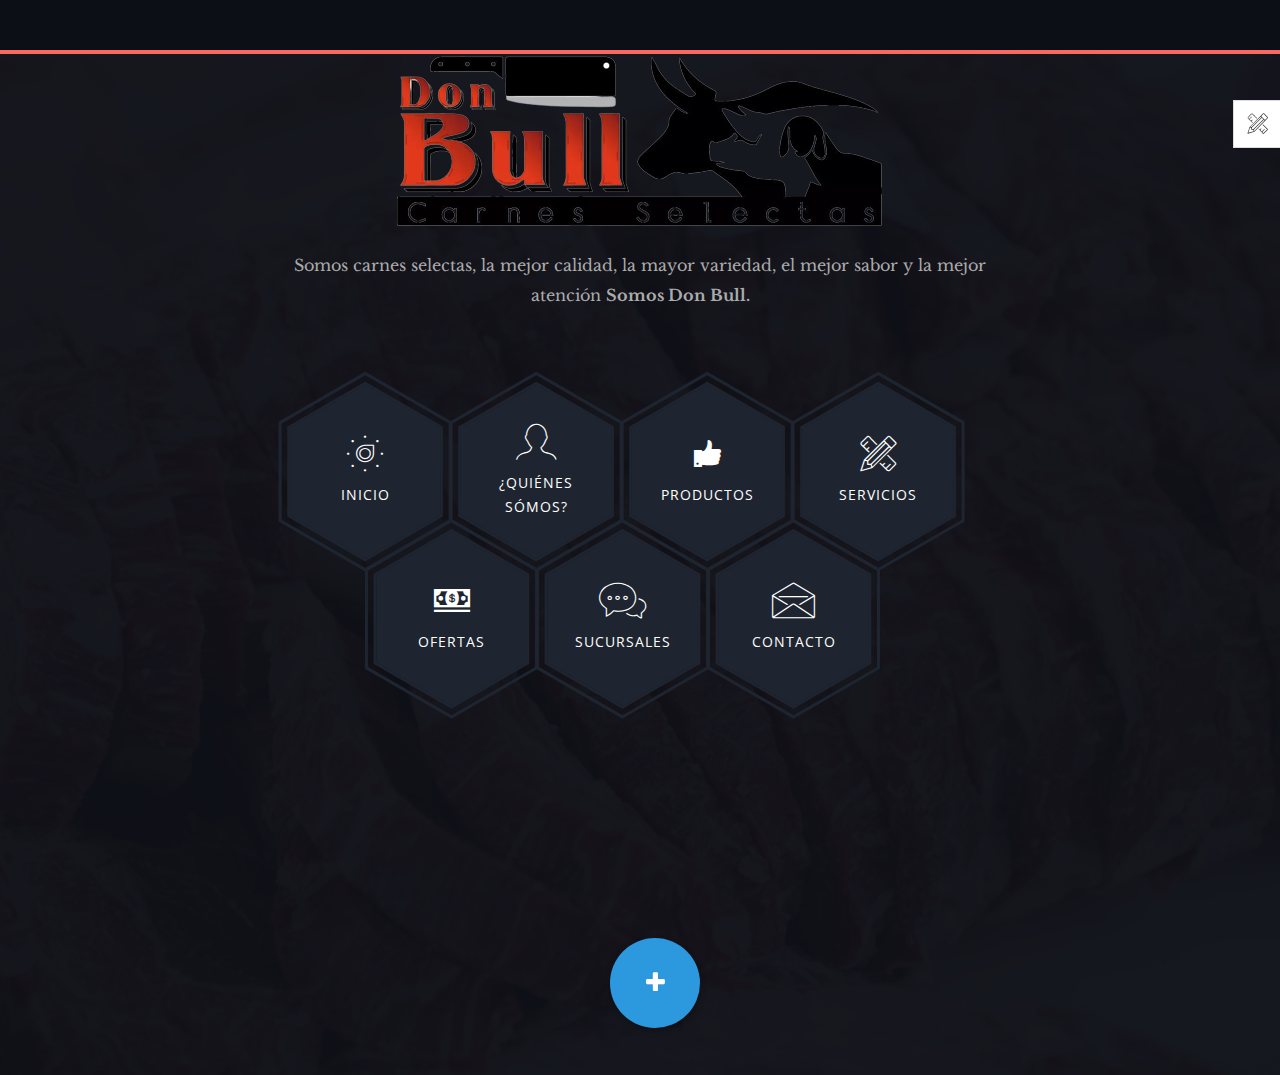
<file: index.html>
<!DOCTYPE html>
<html class="no-js" lang="">
    <head>
        <!-- meta charset -->
        <meta charset="utf-8">
        <!-- site title -->
        <title>Don bull | Carnes selectas</title>
        <!-- meta description -->
        <meta name="description" content="">
        <!-- mobile viwport meta -->
        <meta name="viewport" content="width=device-width, initial-scale=1">
        <!-- fevicon -->
        <link rel="shortcut icon" type="image/x-icon" href="favicon.ico">
        
        <!-- ================================
        CSS Files
        ================================= -->
        <link href="https://fonts.googleapis.com/css?family=Libre+Baskerville:400,400i|Open+Sans:400,600,700,800" rel="stylesheet">
        <link rel="stylesheet" href="css/themefisher-fonts.min.css">
        <link rel="stylesheet" href="css/owl.carousel.min.css">
        <link rel="stylesheet" href="css/bootstrap.min.css">
        <link rel="stylesheet" href="css/main.css">
        <link rel="stylesheet" href="css/dark.css">
        <link id="color-changer" rel="stylesheet" href="css/colors/red.css">
        <link rel="stylesheet" href="css/whatsapp.css">
        <link rel="stylesheet" href="//maxcdn.bootstrapcdn.com/font-awesome/4.1.0/css/font-awesome.min.css" />

        <script src="//code.jquery.com/jquery-1.11.1.min.js"></script>
        <!-- animation -->
    <link href='https://cdnjs.cloudflare.com/ajax/libs/animate.css/4.1.1/animate.min.css' rel='stylesheet'/>
  
    <link href='https://cdnjs.cloudflare.com/ajax/libs/animate.css/3.4.0/animate.min.css' rel='stylesheet'/> 

<!--load WOW js from CDN-->
<script src='https://cdnjs.cloudflare.com/ajax/libs/wow/1.1.2/wow.min.js'></script>
    </head>

    <body class="dark">

        <div class="preloader">
            <div class="loading-mask"></div>
            <div class="loading-mask"></div>
            <div class="loading-mask"></div>
            <div class="loading-mask"></div>
            <div class="loading-mask"></div>
        </div>

        <div class="preview-wrapper">
            <div class="switcher-head">
                <span>Style Switcher</span>
                <div class="switcher-trigger tf-tools"></div>
            </div>

            <div class="switcher-body">
                <h4>Elige un color:</h4>
                <ul class="color-options list-none">
                    <li class="c0" data-color="red" title="Default">Default</li>
                    <li class="c1" data-color="blue" title="Red">Rojo</li>
                    <li class="c2" data-color="green" title="Green">Verde</li>
                    <li class="c3" data-color="yellow" title="Blue">Azul</li>
                </ul>
            </div>
        </div>

        <main class="site-wrapper">
            <div class="pt-table">
                <div class="pt-tablecell page-home relative" style="background-image: url('img/banner.jpg');">
                    <div class="overlay"></div>

                    <div class="container">
                        <div class="row">
                            <div class="col-xs-12 col-md-offset-1 col-md-10 col-lg-offset-2 col-lg-8">
                                <div class="page-title home text-center">
                                    <img src="img/phantom.png" alt="Don bull">
                                    <p>Somos carnes selectas, la mejor calidad, la mayor variedad, el mejor sabor y la mejor atención <strong>Somos Don Bull.</strong></p>
                                </div>

                                <div class="hexagon-menu clear">
                                    <div class="hexagon-item">
                                        <div class="hex-item">
                                            <div></div>
                                            <div></div>
                                            <div></div>
                                        </div>
                                        <div class="hex-item">
                                            <div></div>
                                            <div></div>
                                            <div></div>
                                        </div>
                                        <!--  <a href="welcome.html" class="hex-content"> -->
                                        <a href="welcome.html" class="hex-content wow bounceInUp" data-wow-duration="2s" data-wow-delay="0.0s">
                                            <span class="hex-content-inner">
                                                <span class="icon">
                                                    <i class="tf-dial"></i>
                                                </span>
                                                <span class="title">Inicio</span>
                                            </span>
                                            <svg viewbox="0 0 173.20508075688772 200" height="200" width="174" version="1.1" xmlns="http://www.w3.org/2000/svg"><path d="M86.60254037844386 0L173.20508075688772 50L173.20508075688772 150L86.60254037844386 200L0 150L0 50Z" fill="#1e2530"></path></svg>
                                        </a>
                                    </div>
                                    <div class="hexagon-item">
                                        <div class="hex-item">
                                            <div></div>
                                            <div></div>
                                            <div></div>
                                        </div>
                                        <div class="hex-item">
                                            <div></div>
                                            <div></div>
                                            <div></div>
                                        </div>
                                        <!-- <a href="about.html" class="hex-content"> -->
                                        <a href="about.html" class="hex-content wow bounceInUp" data-wow-duration="2s" data-wow-delay="0.2s">
                                            <span class="hex-content-inner">
                                                <span class="icon">
                                                    <i class="tf-profile-male"></i>
                                                </span>
                                                <span class="title">¿Quiénes sómos?</span>
                                            </span>
                                            <svg viewbox="0 0 173.20508075688772 200" height="200" width="174" version="1.1" xmlns="http://www.w3.org/2000/svg"><path d="M86.60254037844386 0L173.20508075688772 50L173.20508075688772 150L86.60254037844386 200L0 150L0 50Z" fill="#1e2530"></path></svg>
                                        </a>
                                    </div>
                                    <div class="hexagon-item">
                                        <div class="hex-item">
                                            <div></div>
                                            <div></div>
                                            <div></div>
                                        </div>
                                        <div class="hex-item">
                                            <div></div>
                                            <div></div>
                                            <div></div>
                                        </div>
                                        <!-- <a href="services.html" class="hex-content"></a> -->
                                        <a href="services.html" class="hex-content wow bounceInUp" data-wow-duration="2s" data-wow-delay="0.4s">
                                            <span class="hex-content-inner">
                                                <span class="icon">
                                                    <i class="tf-ion-thumbsup"></i>
                                                </span>
                                                <span class="title">Productos</span>
                                            </span>
                                            <svg viewbox="0 0 173.20508075688772 200" height="200" width="174" version="1.1" xmlns="http://www.w3.org/2000/svg"><path d="M86.60254037844386 0L173.20508075688772 50L173.20508075688772 150L86.60254037844386 200L0 150L0 50Z" fill="#1e2530"></path></svg>
                                        </a>    
                                    </div>
                                    <div class="hexagon-item">
                                        <div class="hex-item">
                                            <div></div>
                                            <div></div>
                                            <div></div>
                                        </div>
                                        <div class="hex-item">
                                            <div></div>
                                            <div></div>
                                            <div></div>
                                        </div>
                                       <!-- <a href="resume.html" class="hex-content"> -->
                                        <a href="resume.html" class="hex-content wow bounceInUp" data-wow-duration="2s" data-wow-delay="0.0s">
                                            <span class="hex-content-inner">
                                                <span class="icon">
                                                    <i class="tf-tools"></i>
                                                </span>
                                                <span class="title">Servicios</span>
                                            </span>
                                            <svg viewbox="0 0 173.20508075688772 200" height="200" width="174" version="1.1" xmlns="http://www.w3.org/2000/svg"><path d="M86.60254037844386 0L173.20508075688772 50L173.20508075688772 150L86.60254037844386 200L0 150L0 50Z" fill="#1e2530"></path></svg>
                                        </a>
                                    </div>
                                    <div class="hexagon-item">
                                        <div class="hex-item">
                                            <div></div>
                                            <div></div>
                                            <div></div>
                                        </div>
                                        <div class="hex-item">
                                            <div></div>
                                            <div></div>
                                            <div></div>
                                        </div>
                                        <!-- <a href="works.html" class="hex-content"> -->
                                        <a href="works.html" class="hex-content wow bounceInUp" data-wow-duration="2s" data-wow-delay="0.2s">
                                            <span class="hex-content-inner">
                                                <span class="icon">
                                                    <i class="tf-ion-cash"></i>
                                                </span>
                                                <span class="title">Ofertas</span>
                                            </span>
                                            <svg viewbox="0 0 173.20508075688772 200" height="200" width="174" version="1.1" xmlns="http://www.w3.org/2000/svg"><path d="M86.60254037844386 0L173.20508075688772 50L173.20508075688772 150L86.60254037844386 200L0 150L0 50Z" fill="#1e2530"></path></svg>
                                        </a>
                                    </div>
                                    <div class="hexagon-item">
                                        <div class="hex-item">
                                            <div></div>
                                            <div></div>
                                            <div></div>
                                        </div>
                                        <div class="hex-item">
                                            <div></div>
                                            <div></div>
                                            <div></div>
                                        </div>
                                        <!-- <a href="testimonials.html" class="hex-content"> -->
                                        <a href="testimonials.html" class="hex-content wow bounceInUp" data-wow-duration="2s" data-wow-delay="0.4s">
                                            <span class="hex-content-inner">
                                                <span class="icon">
                                                    <i class="tf-chat"></i>
                                                </span>
                                                <span class="title">Sucursales</span>
                                            </span>
                                            <svg viewbox="0 0 173.20508075688772 200" height="200" width="174" version="1.1" xmlns="http://www.w3.org/2000/svg"><path d="M86.60254037844386 0L173.20508075688772 50L173.20508075688772 150L86.60254037844386 200L0 150L0 50Z" fill="#1e2530"></path></svg>
                                        </a>
                                    </div>
                                    <div class="hexagon-item">
                                        <div class="hex-item">
                                            <div></div>
                                            <div></div>
                                            <div></div>
                                        </div>
                                        <div class="hex-item">
                                            <div></div>
                                            <div></div>
                                            <div></div>
                                        </div>
                                        <!-- <a href="contact.html" class="hex-content"> -->
                                        <a href="contact.html" class="hex-content wow bounceInUp" data-wow-duration="2s" data-wow-delay="0.6s">
                                            <span class="hex-content-inner">
                                                <span class="icon">
                                                    <i class="tf-envelope2"></i>
                                                </span>
                                                <span class="title">Contacto</span>
                                            </span>
                                            <svg viewbox="0 0 173.20508075688772 200" height="200" width="174" version="1.1" xmlns="http://www.w3.org/2000/svg"><path d="M86.60254037844386 0L173.20508075688772 50L173.20508075688772 150L86.60254037844386 200L0 150L0 50Z" fill="#1e2530"></path></svg>
                                        </a>
                                    </div>
                                </div> <!-- /.hexagon-menu -->

                            </div> <!-- /.col-xs-12 -->

                        </div> <!-- /.row -->
                           <!-- button -->
                    <div class="container">
                        <div class="row">
                          <div class="col-md-4 col-md-offset-4">
                            <div class="material-button-anim">
                              <ul class="list-inline" id="options">
                                <li class="option">
                                  <button class="material-button option1" type="button" onclick="location.href='tel:+527717002266';">
                                    <span class="fa fa-phone" aria-hidden="true"></span>
                                  </button>
                                </li>
                                <li class="option">
                                  <button class="material-button option2" type="button" onclick="location.href='mailto:';">
                                    <span class="fa fa-envelope-o" aria-hidden="true"></span>
                                  </button>
                                </li>
                                <li class="option">
                                  <button class="material-button option3" type="button" onclick="location.href='https://api.whatsapp.com/send?phone=+527717002266&amp;text=Hola%21%20Quisiera%20hacer%20un%20pedido.';">
                                    <span class="fa fa-whatsapp" aria-hidden="true"></span>
                                  </button>
                                </li>
                              </ul>
                              <button class="material-button material-button-toggle" type="button">
                                <span class="fa fa-plus" aria-hidden="true"></span>
                              </button>
                            </div>
                          </div>
                        </div>
                    </div><!-- button -->
                    </div> <!-- /.container -->

                 

                </div> <!-- /.pt-tablecell -->
            </div> <!-- /.pt-table -->
        </main> <!-- /.site-wrapper -->

        <script>
          /*wow animations*/

wow = new WOW(
    {
        boxClass:     'wow',      // default
        animateClass: 'animated', // change this if you are not using animate.css
        offset:       0,          // default
        mobile:       true,       // keep it on mobile
        live:         true        // track if element updates
      }
    )
   wow.init();

        </script>

        <script>
            $(document).ready(function () {
    $('.material-button-toggle').on("click", function () {
        $(this).toggleClass('open');
        $('.option').toggleClass('scale-on');
    });
});
        </script>
        
        <!-- ================================
        JavaScript Libraries
        ================================= -->
        <script src="js/vendor/jquery-2.2.4.min.js"></script>
        <script src="js/vendor/bootstrap.min.js"></script>
        <!-- <script src="js/jquery.easing.min.js"></script> -->
        <script src="js/isotope.pkgd.min.js"></script>
        <script src="js/jquery.nicescroll.min.js"></script>
        <script src="js/owl.carousel.min.js"></script>
        <script src="js/jquery-validation.min.js"></script>
        <script src="js/form.min.js"></script>
        <script src="js/main.js"></script>
    </body>
</html>
</file>
<file: css/main.css>
/*------------------------------------------------
	Base Styles
-------------------------------------------------*/
body {
  font-family: "Libre Baskerville", serif;
  font-weight: 400;
  font-size: 16px;
  line-height: 30px;
  color: #ababab;
}

a {
  color: inherit;
  -webkit-transition: all 0.3s ease 0s;
  -moz-transition: all 0.3s ease 0s;
  -o-transition: all 0.3s ease 0s;
  transition: all 0.3s ease 0s;
}
a:hover, a:focus {
  color: #ababab;
  text-decoration: none;
  outline: 0 none;
}

h1, h2, h3,
h4, h5, h6 {
  color: #1e2530;
  font-family: "Open Sans", sans-serif;
  margin: 0;
  line-height: 1.3;
}

p {
  margin-bottom: 20px;
}
p:last-child {
  margin-bottom: 0;
}

/*
 * Selection color
 */
::-moz-selection {
  background-color: #FA6862;
  color: #fff;
}

::selection {
  background-color: #FA6862;
  color: #fff;
}

/*
 *  Reset bootstrap's default style
 */
.form-control::-webkit-input-placeholder,
::-webkit-input-placeholder {
  opacity: 1;
  color: inherit;
}

.form-control:-moz-placeholder,
:-moz-placeholder {
  /* Firefox 18- */
  opacity: 1;
  color: inherit;
}

.form-control::-moz-placeholder,
::-moz-placeholder {
  /* Firefox 19+ */
  opacity: 1;
  color: inherit;
}

.form-control:-ms-input-placeholder,
:-ms-input-placeholder {
  opacity: 1;
  color: inherit;
}

button, input, select,
textarea, label {
  font-weight: 400;
}

.btn {
  -webkit-transition: all 0.3s ease 0s;
  -moz-transition: all 0.3s ease 0s;
  -o-transition: all 0.3s ease 0s;
  transition: all 0.3s ease 0s;
}
.btn:hover, .btn:focus, .btn:active:focus {
  outline: 0 none;
}

.btn-primary {
  background-color: #FA6862;
  border: 0;
  font-family: "Open Sans", sans-serif;
  font-weight: 700;
  height: 48px;
  line-height: 50px;
  padding: 0 42px;
  text-transform: uppercase;
}
.btn-primary:hover, .btn-primary:focus, .btn-primary:active, .btn-primary:active:focus {
  background-color: #f9423a;
}

.btn-border {
  border: 1px solid #d7d8db;
  display: inline-block;
  padding: 7px;
}

/*
 *  CSS Helper Class
 */
.clear:before, .clear:after {
  content: " ";
  display: table;
}
.clear:after {
  clear: both;
}

.pt-table {
  display: table;
  width: 100%;
  height: -webkit-calc(100vh - 4px);
  height: -moz-calc(100vh - 4px);
  height: calc(100vh - 4px);
}

.pt-tablecell {
  display: table-cell;
  vertical-align: middle;
}

.overlay {
  position: absolute;
  left: 0;
  top: 0;
  width: 100%;
  height: 100%;
}

.relative {
  position: relative;
}

.primary,
.link:hover {
  color: #FA6862;
}

.no-gutter {
  margin-left: 0;
  margin-right: 0;
}
.no-gutter > [class^="col-"] {
  padding-left: 0;
  padding-right: 0;
}

.flex {
  display: -webkit-box;
  display: -webkit-flex;
  display: -moz-flex;
  display: -ms-flexbox;
  display: flex;
}

.flex-middle {
  -webkit-box-align: center;
  -ms-flex-align: center;
  -webkit-align-items: center;
  -moz-align-items: center;
  align-items: center;
}

.space-between {
  -webkit-box-pack: justify;
  -ms-flex-pack: justify;
  -webkit-justify-content: space-between;
  -moz-justify-content: space-between;
  justify-content: space-between;
}

.nicescroll-cursors {
  background: #FA6862 !important;
}

.preloader {
  bottom: 0;
  left: 0;
  position: fixed;
  right: 0;
  top: 0;
  z-index: 1000;
  display: -webkit-box;
  display: -webkit-flex;
  display: -moz-flex;
  display: -ms-flexbox;
  display: flex;
}
.preloader.active.hidden {
  display: none;
}

.loading-mask {
  background-color: #FA6862;
  height: 100%;
  left: 0;
  position: absolute;
  top: 0;
  width: 20%;
  -webkit-transition: all 0.6s cubic-bezier(0.61, 0, 0.6, 1) 0s;
  -moz-transition: all 0.6s cubic-bezier(0.61, 0, 0.6, 1) 0s;
  -o-transition: all 0.6s cubic-bezier(0.61, 0, 0.6, 1) 0s;
  transition: all 0.6s cubic-bezier(0.61, 0, 0.6, 1) 0s;
}
.loading-mask:nth-child(2) {
  left: 20%;
  -webkit-transition-delay: 0.1s;
  -moz-transition-delay: 0.1s;
  -o-transition-delay: 0.1s;
  transition-delay: 0.1s;
}
.loading-mask:nth-child(3) {
  left: 40%;
  -webkit-transition-delay: 0.2s;
  -moz-transition-delay: 0.2s;
  -o-transition-delay: 0.2s;
  transition-delay: 0.2s;
}
.loading-mask:nth-child(4) {
  left: 60%;
  -webkit-transition-delay: 0.3s;
  -moz-transition-delay: 0.3s;
  -o-transition-delay: 0.3s;
  transition-delay: 0.3s;
}
.loading-mask:nth-child(5) {
  left: 80%;
  -webkit-transition-delay: 0.4s;
  -moz-transition-delay: 0.4s;
  -o-transition-delay: 0.4s;
  transition-delay: 0.4s;
}

.preloader.active.done {
  z-index: 0;
}
.preloader.active .loading-mask {
  width: 0;
}

/*------------------------------------------------
	Start Styling
-------------------------------------------------*/
.site-wrapper {
  border-top: 4px solid #FA6862;
}

.page-close {
  font-size: 30px;
  position: absolute;
  right: 30px;
  top: 30px;
  z-index: 100;
}

.page-title {
  margin-bottom: 75px;
}
.page-title img {
  margin-bottom: 20px;
}
.page-title h2 {
  font-size: 68px;
  margin-bottom: 25px;
  position: relative;
  z-index: 0;
  font-weight: 900;
  text-transform: uppercase;
}
.page-title p {
  font-size: 16px;
}
.page-title .title-bg {
  color: rgba(30, 37, 48, 0.07);
  font-size: 158px;
  left: 0;
  letter-spacing: 10px;
  line-height: 0.7;
  position: absolute;
  right: 0;
  top: 50%;
  z-index: -1;
  -webkit-transform: translateY(-50%);
  -moz-transform: translateY(-50%);
  -ms-transform: translateY(-50%);
  -o-transform: translateY(-50%);
  transform: translateY(-50%);
}

.section-title {
  margin-bottom: 20px;
}
.section-title h3 {
  display: inline-block;
  position: relative;
}
.section-title h3::before, .section-title h3::after {
  content: "";
  height: 2px;
  position: absolute;
  bottom: 8px;
  left: -webkit-calc(100% + 14px);
  left: -moz-calc(100% + 14px);
  left: calc(100% + 14px);
}
.section-title h3::before {
  background-color: #1e2530;
  width: 96px;
  bottom: 14px;
}
.section-title h3::after {
  background-color: #FA6862;
  width: 73px;
}
.section-title.light h3 {
  color: #fff;
}
.section-title.light h3::before {
  background-color: #fff;
}

.page-nav {
  /*bottom: 40px;*/
  left: 0;
  position: absolute;
  right: 0;
}
.page-nav span {
  font-family: "Open Sans", sans-serif;
  font-size: 14px;
  font-weight: 500;
  line-height: 0.9;
  text-transform: uppercase;
}

/*------------------------------------------------
    Home Page
-------------------------------------------------*/
.page-home {
  background-position: center center;
  background-repeat: no-repeat;
  background-size: cover;
  vertical-align: middle;
}
.page-home .overlay {
  background-color: rgba(255, 255, 255, 0.93);
}

/* End of container */
.hexagon-item {
  cursor: pointer;
  width: 200px;
  height: 173.20508px;
  float: left;
  margin-left: -29px;
  z-index: 0;
  position: relative;
  -webkit-transform: rotate(30deg);
  -moz-transform: rotate(30deg);
  -ms-transform: rotate(30deg);
  -o-transform: rotate(30deg);
  transform: rotate(30deg);
}
.hexagon-item:first-child {
  margin-left: 0;
}
.hexagon-item:hover {
  z-index: 1;
}
.hexagon-item:hover .hex-item:last-child {
  opacity: 1;
  -webkit-transform: scale(1.3);
  -moz-transform: scale(1.3);
  -ms-transform: scale(1.3);
  -o-transform: scale(1.3);
  transform: scale(1.3);
}
.hexagon-item:hover .hex-item:first-child {
  opacity: 1;
  -webkit-transform: scale(1.2);
  -moz-transform: scale(1.2);
  -ms-transform: scale(1.2);
  -o-transform: scale(1.2);
  transform: scale(1.2);
}
.hexagon-item:hover .hex-item:first-child div:before,
.hexagon-item:hover .hex-item:first-child div:after {
  height: 15px;
}
.hexagon-item:hover .hex-item div::before,
.hexagon-item:hover .hex-item div::after {
  background-color: #FA6862;
}
.hexagon-item:hover .hex-content svg {
  -webkit-transform: scale(0.97);
  -moz-transform: scale(0.97);
  -ms-transform: scale(0.97);
  -o-transform: scale(0.97);
  transform: scale(0.97);
}

.page-home .hexagon-item:nth-last-child(1),
.page-home .hexagon-item:nth-last-child(2),
.page-home .hexagon-item:nth-last-child(3) {
  -webkit-transform: rotate(30deg) translate(87px, -80px);
  -moz-transform: rotate(30deg) translate(87px, -80px);
  -ms-transform: rotate(30deg) translate(87px, -80px);
  -o-transform: rotate(30deg) translate(87px, -80px);
  transform: rotate(30deg) translate(87px, -80px);
}

.hex-item {
  position: absolute;
  top: 0;
  left: 50px;
  width: 100px;
  height: 173.20508px;
}
.hex-item:first-child {
  z-index: 0;
  -webkit-transform: scale(0.9);
  -moz-transform: scale(0.9);
  -ms-transform: scale(0.9);
  -o-transform: scale(0.9);
  transform: scale(0.9);
  -webkit-transition: all 0.3s cubic-bezier(0.165, 0.84, 0.44, 1);
  -moz-transition: all 0.3s cubic-bezier(0.165, 0.84, 0.44, 1);
  -o-transition: all 0.3s cubic-bezier(0.165, 0.84, 0.44, 1);
  transition: all 0.3s cubic-bezier(0.165, 0.84, 0.44, 1);
}
.hex-item:last-child {
  transition: all 0.3s cubic-bezier(0.19, 1, 0.22, 1);
  z-index: 1;
}
.hex-item div {
  box-sizing: border-box;
  position: absolute;
  top: 0;
  width: 100px;
  height: 173.20508px;
  -webkit-transform-origin: center center;
  -moz-transform-origin: center center;
  -ms-transform-origin: center center;
  -o-transform-origin: center center;
  transform-origin: center center;
}
.hex-item div::before, .hex-item div::after {
  background-color: #1e2530;
  content: "";
  position: absolute;
  width: 100%;
  height: 3px;
  -webkit-transition: all 0.3s cubic-bezier(0.165, 0.84, 0.44, 1) 0s;
  -moz-transition: all 0.3s cubic-bezier(0.165, 0.84, 0.44, 1) 0s;
  -o-transition: all 0.3s cubic-bezier(0.165, 0.84, 0.44, 1) 0s;
  transition: all 0.3s cubic-bezier(0.165, 0.84, 0.44, 1) 0s;
}
.hex-item div:before {
  top: 0;
}
.hex-item div:after {
  bottom: 0;
}
.hex-item div:nth-child(1) {
  -webkit-transform: rotate(0deg);
  -moz-transform: rotate(0deg);
  -ms-transform: rotate(0deg);
  -o-transform: rotate(0deg);
  transform: rotate(0deg);
}
.hex-item div:nth-child(2) {
  -webkit-transform: rotate(60deg);
  -moz-transform: rotate(60deg);
  -ms-transform: rotate(60deg);
  -o-transform: rotate(60deg);
  transform: rotate(60deg);
}
.hex-item div:nth-child(3) {
  -webkit-transform: rotate(120deg);
  -moz-transform: rotate(120deg);
  -ms-transform: rotate(120deg);
  -o-transform: rotate(120deg);
  transform: rotate(120deg);
}

.hex-content {
  color: #fff;
  display: block;
  height: 180px;
  margin: 0 auto;
  position: relative;
  text-align: center;
  transform: rotate(-30deg);
  width: 156px;
}
.hex-content .hex-content-inner {
  left: 50%;
  margin: -3px 0 0 2px;
  position: absolute;
  top: 50%;
  -webkit-transform: translate(-50%, -50%);
  -moz-transform: translate(-50%, -50%);
  -ms-transform: translate(-50%, -50%);
  -o-transform: translate(-50%, -50%);
  transform: translate(-50%, -50%);
}
.hex-content .icon {
  display: block;
  font-size: 36px;
  line-height: 30px;
  margin-bottom: 11px;
}
.hex-content .title {
  display: block;
  font-family: "Open Sans", sans-serif;
  font-size: 14px;
  letter-spacing: 1px;
  line-height: 24px;
  text-transform: uppercase;
}
.hex-content svg {
  left: -7px;
  position: absolute;
  top: -13px;
  transform: scale(0.87);
  z-index: -1;
  -webkit-transition: all 0.3s cubic-bezier(0.165, 0.84, 0.44, 1) 0s;
  -moz-transition: all 0.3s cubic-bezier(0.165, 0.84, 0.44, 1) 0s;
  -o-transition: all 0.3s cubic-bezier(0.165, 0.84, 0.44, 1) 0s;
  transition: all 0.3s cubic-bezier(0.165, 0.84, 0.44, 1) 0s;
}
.hex-content:hover {
  color: #fff;
}

/*------------------------------------------------
    Welcome Page
-------------------------------------------------*/
.author-image-large {
  position: absolute;
  right: 0;
  top: 0;
}
.author-image-large img {
  height: -webkit-calc(100vh - 4px);
  height: -moz-calc(100vh - 4px);
  height: calc(100vh - 4px);
}

/*------------------------------------------------
    About Page
-------------------------------------------------*/
.about-author {
  margin-bottom: 23px;
  -webkit-box-align: center;
  -ms-flex-align: center;
  -webkit-align-items: center;
  -moz-align-items: center;
  align-items: center;
  display: -webkit-box;
  display: -webkit-flex;
  display: -moz-flex;
  display: -ms-flexbox;
  display: flex;
}
.about-author .author-thumb {
  background-color: #fff;
  border: 5px solid #1e2530;
  margin-right: 30px;
  padding: 5px;
}
.about-author .author-thumb img {
  border: 2px solid #1e2530;
  width: 145px;
}
.about-author .author-desc p {
  color: #1e2530;
  font-family: "Open Sans", sans-serif;
  letter-spacing: 1px;
  margin-bottom: 4px;
  text-transform: uppercase;
}
.about-author .author-desc b {
  font-family: "Open Sans", sans-serif;
}

.progress {
  background-color: #1e2530;
  border-radius: 2px;
  height: auto;
  min-height: 45px;
  -webkit-box-align: center;
  -ms-flex-align: center;
  -webkit-align-items: center;
  -moz-align-items: center;
  align-items: center;
  display: -webkit-box;
  display: -webkit-flex;
  display: -moz-flex;
  display: -ms-flexbox;
  display: flex;
}
.progress > div {
  color: #fff;
  font-family: "Open Sans", sans-serif;
  font-size: 12px;
  letter-spacing: 1px;
}
.progress .skill-name {
  border-right: 2px solid #2e333a;
  min-width: 160px;
  text-align: center;
  text-transform: uppercase;
}
.progress .skill-bar {
  background-color: #07080b;
  border-radius: 15px;
  margin: 0 15px;
  -webkit-box-flex: 1;
  -webkit-flex-grow: 1;
  -moz-flex-grow: 1;
  -ms-flex-positive: 1;
  flex-grow: 1;
}
.progress .bar {
  background-color: #FA6862;
  border-radius: 10px;
  height: 8px;
  width: 0;
}
.progress .skill-lavel {
  border-left: 2px solid #2e333a;
  min-width: 70px;
  text-align: center;
  -webkit-box-align: end;
  -ms-flex-align: end;
  -webkit-align-items: flex-end;
  -moz-align-items: flex-end;
  align-items: flex-end;
  -webkit-transition: all 0.3s ease 0s;
  -moz-transition: all 0.3s ease 0s;
  -o-transition: all 0.3s ease 0s;
  transition: all 0.3s ease 0s;
}

.filter {
  margin-bottom: 30px;
}
.filter a {
  border-bottom: 2px solid transparent;
}
.filter .active {
  color: #FA6862;
  border-bottom-color: #FA6862;
}

.works-item {
  font-family: "Open Sans", sans-serif;
  margin-bottom: 30px;
  position: relative;
}
.works-item img {
  width: 100%;
}
.works-item .overlay {
  background-color: rgba(30, 37, 48, 0.96);
  position: absolute;
  left: 0;
  top: 0;
  height: 100%;
  width: 100%;
  -webkit-transition: all 0.3s ease 0s;
  -moz-transition: all 0.3s ease 0s;
  -o-transition: all 0.3s ease 0s;
  transition: all 0.3s ease 0s;
  -webkit-transform: scale(0);
  -moz-transform: scale(0);
  -ms-transform: scale(0);
  -o-transform: scale(0);
  transform: scale(0);
}
.works-item .overlay::before {
  border: 1px solid #fff;
  bottom: 15px;
  content: "";
  left: 15px;
  position: absolute;
  right: 15px;
  top: 15px;
}
.works-item .works-inner {
  left: 50%;
  position: absolute;
  text-align: center;
  top: 50%;
  white-space: nowrap;
  -webkit-transition: all 0.3s ease 0s;
  -moz-transition: all 0.3s ease 0s;
  -o-transition: all 0.3s ease 0s;
  transition: all 0.3s ease 0s;
  -webkit-transform: translate3d(0px, 0px, 0px) scale(0);
  -moz-transform: translate3d(0px, 0px, 0px) scale(0);
  -ms-transform: translate3d(0px, 0px, 0px) scale(0);
  -o-transform: translate3d(0px, 0px, 0px) scale(0);
  transform: translate3d(0px, 0px, 0px) scale(0);
}
.works-item h4 {
  color: #FA6862;
  font-weight: 700;
  text-transform: uppercase;
}
.works-item p {
  color: #fff;
  font-size: 12px;
  font-weight: 400;
}
.works-item:hover .overlay {
  -webkit-transform: scale(1);
  -moz-transform: scale(1);
  -ms-transform: scale(1);
  -o-transform: scale(1);
  transform: scale(1);
}
.works-item:hover .works-inner {
  -webkit-transform: translate(-50%, -50%) scale(1);
  -moz-transform: translate(-50%, -50%) scale(1);
  -ms-transform: translate(-50%, -50%) scale(1);
  -o-transform: translate(-50%, -50%) scale(1);
  transform: translate(-50%, -50%) scale(1);
}

.history-block {
  background-color: #1e2530;
  position: relative;
}
.history-block .section-title {
  background-color: #1e2530;
  border-bottom: 1px solid #293342;
  left: 0;
  margin-bottom: 0;
  padding: 15px 34px 14px;
  position: absolute;
  right: 0;
  top: 0;
  z-index: 1;
}

.nicescroll-rails {
  z-index: 2;
}

.history-scroller {
  padding-top: 82px;
  max-height: 377px;
}

.history-item {
  display: table;
  font-family: "Open Sans", sans-serif;
  padding-left: 32px;
  margin-bottom: 20px;
  width: 100%;
}
.history-item > * {
  display: table-cell;
  vertical-align: middle;
}
.history-item .history-icon {
  padding-right: 25px;
  position: relative;
  width: 66px;
}
.history-item .history-icon i {
  font-size: 18px;
  position: absolute;
  top: 50%;
  left: -webkit-calc(50% - 12.5px);
  left: -moz-calc(50% - 12.5px);
  left: calc(50% - 12.5px);
  transform: translate(-50%, -50%);
}
.history-item h5 {
  color: #fff;
  font-size: 16px;
  font-weight: 600;
  letter-spacing: 0.96px;
  text-transform: uppercase;
}
.history-item span {
  color: #aaaaaa;
  font-size: 12px;
}

.history-hex {
  display: block;
  position: relative;
  width: 66px;
  height: 38.11px;
  background-color: #293342;
  margin: 19.05px 0;
}
.history-hex::before, .history-hex::after {
  content: "";
  position: absolute;
  width: 0;
  border-left: 33px solid transparent;
  border-right: 33px solid transparent;
}
.history-hex::before {
  bottom: 100%;
  border-bottom: 19.05px solid #293342;
}
.history-hex::after {
  top: 100%;
  width: 0;
  border-top: 19.05px solid #293342;
}

.service-hex {
  float: left;
  position: relative;
  width: 20%;
  z-index: 1;
}
.service-hex svg {
  -webkit-transform: scale(1.08);
  -moz-transform: scale(1.08);
  -ms-transform: scale(1.08);
  -o-transform: scale(1.08);
  transform: scale(1.08);
  -webkit-transition: all 0.4s ease 0s;
  -moz-transition: all 0.4s ease 0s;
  -o-transition: all 0.4s ease 0s;
  transition: all 0.4s ease 0s;
}
.service-hex .st0 {
  stroke: #1e2530;
  fill: #fff;
  -webkit-transition: all 0.4s ease 0s;
  -moz-transition: all 0.4s ease 0s;
  -o-transition: all 0.4s ease 0s;
  transition: all 0.4s ease 0s;
}
.service-hex .st1 {
  fill: #1e2530;
  -webkit-transition: all 0.4s ease 0s;
  -moz-transition: all 0.4s ease 0s;
  -o-transition: all 0.4s ease 0s;
  transition: all 0.4s ease 0s;
}
.service-hex .content {
  color: #fff;
  left: 50%;
  position: absolute;
  text-align: center;
  top: 50%;
  width: 100%;
  -webkit-transform: translate(-50%, -50%);
  -moz-transform: translate(-50%, -50%);
  -ms-transform: translate(-50%, -50%);
  -o-transform: translate(-50%, -50%);
  transform: translate(-50%, -50%);
}
.service-hex .icon {
  font-size: 30px;
  margin-bottom: 9px;
}
.service-hex h4 {
  color: #fff;
  font-size: 16px;
  margin-bottom: 20px;
}
.service-hex p {
  font-size: 14px;
  height: 0;
  line-height: 24px;
  overflow: hidden;
  -webkit-transition: all 0.4s ease 0s;
  -moz-transition: all 0.4s ease 0s;
  -o-transition: all 0.4s ease 0s;
  transition: all 0.4s ease 0s;
}
.service-hex:hover {
  z-index: 2;
}
.service-hex:hover svg {
  -webkit-transform: scale(1.5);
  -moz-transform: scale(1.5);
  -ms-transform: scale(1.5);
  -o-transform: scale(1.5);
  transform: scale(1.5);
}
.service-hex:hover .st1 {
  fill: #FA6862;
}
.service-hex:hover .content {
  width: 135%;
}
.service-hex:hover p {
  height: 72px;
}

.testimonials .item {
  padding-top: 33px;
}
.testimonials .thumb {
  float: left;
  margin-top: -33px;
}
.testimonials .thumb img {
  width: auto;
}
.testimonials .text {
  border: 1px solid #cecece;
  font-size: 14px;
  font-style: italic;
  line-height: 24px;
  margin-left: 50px;
  padding: 27px 30px 29px 142px;
}
.testimonials figcaption {
  font-family: "Open Sans", sans-serif;
  font-size: 16px;
  font-weight: 700;
  padding-top: 15px;
  text-align: center;
}
.testimonials h4 {
  font-family: "Open Sans", sans-serif;
  font-weight: 700;
}
.testimonials span {
  font-size: 12px;
}
.testimonials .owl-item:nth-child(2n) .thumb {
  float: right;
}
.testimonials .owl-item:nth-child(2n) .text {
  margin-left: 0;
  margin-right: 50px;
  padding: 27px 142px 29px 30px;
}
.testimonials .owl-dots {
  text-align: center;
}
.testimonials .owl-dot {
  border: 2px solid #1e2530;
  border-radius: 15px;
  display: inline-block;
  height: 11px;
  margin: 0 4px;
  width: 11px;
  -webkit-transition: all 0.3s ease 0s;
  -moz-transition: all 0.3s ease 0s;
  -o-transition: all 0.3s ease 0s;
  transition: all 0.3s ease 0s;
}
.testimonials .owl-dot.active {
  border-color: #FA6862;
}

.tm-hex {
  position: relative;
  width: 170px;
  height: 98.15px;
  margin: 49.07px 0;
  background-size: auto 182.4427px;
  background-position: center;
  border-left: solid 6px #1e2530;
  border-right: solid 6px #1e2530;
}
.tm-hex::after {
  content: "";
  position: absolute;
  top: 3.4641px;
  left: 0;
  width: 158.0000px;
  height: 91.2213px;
  z-index: 2;
  background: inherit;
}
.tm-hex .hexTop,
.tm-hex .hexBottom {
  position: absolute;
  z-index: 1;
  width: 120.21px;
  height: 120.21px;
  overflow: hidden;
  background: inherit;
  left: 18.90px;
  -webkit-transform: scaleY(0.5774) rotate(-45deg);
  -moz-transform: scaleY(0.5774) rotate(-45deg);
  -ms-transform: scaleY(0.5774) rotate(-45deg);
  -o-transform: scaleY(0.5774) rotate(-45deg);
  transform: scaleY(0.5774) rotate(-45deg);
}
.tm-hex .hexTop::before, .tm-hex .hexTop::after,
.tm-hex .hexBottom::before,
.tm-hex .hexBottom::after {
  content: "";
  position: absolute;
  width: 158.0000px;
  height: 91.22134253196087px;
  background: inherit;
  -webkit-transform-origin: 0 0;
  -moz-transform-origin: 0 0;
  -ms-transform-origin: 0 0;
  -o-transform-origin: 0 0;
  transform-origin: 0 0;
  -webkit-transform: rotate(45deg) scaleY(1.7321) translateY(-45.6107px);
  -moz-transform: rotate(45deg) scaleY(1.7321) translateY(-45.6107px);
  -ms-transform: rotate(45deg) scaleY(1.7321) translateY(-45.6107px);
  -o-transform: rotate(45deg) scaleY(1.7321) translateY(-45.6107px);
  transform: rotate(45deg) scaleY(1.7321) translateY(-45.6107px);
}
.tm-hex .hexTop {
  top: -60.1041px;
  border-top: solid 8.4853px #1e2530;
  border-right: solid 8.4853px #1e2530;
}
.tm-hex .hexTop::after {
  background-position: center top;
}
.tm-hex .hexBottom {
  bottom: -60.1041px;
  border-bottom: solid 8.4853px #1e2530;
  border-left: solid 8.4853px #1e2530;
}
.tm-hex .hexBottom::after {
  background-position: center bottom;
}

.contact-block {
  margin-bottom: 30px;
}
.contact-block:last-child {
  margin-bottom: 0;
}
.contact-block .media-left {
  font-size: 40px;
  max-width: 50px;
  min-width: 50px;
  padding-right: 0;
  text-align: center;
}
.contact-block .media-body {
  padding-left: 30px;
}
.contact-block h4 {
  font-size: 18px;
  text-transform: uppercase;
  font-weight: 600;
}
.contact-block p {
  font-weight: 400;
  font-size: 15px;
}

.contact-social {
  list-style: outside none none;
  margin: 0;
  padding: 0;
}
.contact-social li {
  display: inline-block;
  position: relative;
  width: 43px;
}
.contact-social li a {
  color: #fff;
  display: block;
  font-size: 14px;
  height: 50px;
  left: 50%;
  line-height: 50px;
  position: absolute;
  text-align: center;
  top: 50%;
  width: 43px;
  -webkit-transform: translate(-50%, -50%);
  -moz-transform: translate(-50%, -50%);
  -ms-transform: translate(-50%, -50%);
  -o-transform: translate(-50%, -50%);
  transform: translate(-50%, -50%);
}
.contact-social li:hover span {
  background-color: #FA6862;
}
.contact-social li:hover span::before {
  border-bottom-color: #FA6862;
}
.contact-social li:hover span::after {
  border-top-color: #FA6862;
}

.contact-social-hex {
  display: block;
  position: relative;
  width: 43px;
  height: 24.83px;
  background-color: #1e2530;
  margin: 12.41px 0;
  -webkit-transition: all 0.3s ease 0s;
  -moz-transition: all 0.3s ease 0s;
  -o-transition: all 0.3s ease 0s;
  transition: all 0.3s ease 0s;
}
.contact-social-hex::before, .contact-social-hex::after {
  content: "";
  position: absolute;
  width: 0;
  border-left: 21.5px solid transparent;
  border-right: 21.5px solid transparent;
  -webkit-transition: all 0.3s ease 0s;
  -moz-transition: all 0.3s ease 0s;
  -o-transition: all 0.3s ease 0s;
  transition: all 0.3s ease 0s;
}
.contact-social-hex::before {
  bottom: 100%;
  border-bottom: 12.41px solid #1e2530;
}
.contact-social-hex::after {
  top: 100%;
  width: 0;
  border-top: 12.41px solid #1e2530;
}
.contact-social-hex:hover::after {
  border-bottom-color: #FA6862;
}
.contact-social-hex:hover::before {
  border-top-color: #FA6862;
}

.contact-form .input-field {
  margin-bottom: 10px;
}
.contact-form .input-field.name {
  margin-right: 5px;
}
.contact-form .input-field.email {
  margin-left: 5px;
}
.contact-form .input-field label.error {
  color: #ff0000;
  font-size: 13px;
  margin: 0;
}
.contact-form .input-icon {
  background-color: #1e2530;
  border-radius: 3px 0 0 3px;
  border-right: 1px solid rgba(255, 255, 255, 0.2);
  line-height: 48px;
  min-width: 53px;
  text-align: center;
  left: 0;
  line-height: 48px;
  min-width: 53px;
  position: absolute;
  top: 0;
}
.contact-form .form-control {
  background-color: #1e2530;
  color: #bcbcbc;
  border: 0 none;
  border-radius: 3px;
  height: 48px;
  padding-left: 70px;
  width: 100%;
  font-family: "Open Sans", sans-serif;
}
.contact-form .form-control:focus {
  box-shadow: none;
  color: #fff;
}
.contact-form textarea.form-control {
  border-radius: 3px;
  height: 120px;
  padding: 15px 10px 15px 70px;
}
.contact-form .message .input-icon {
  position: absolute;
  left: 0;
  top: 0;
}

.msg-success,
.msg-failed {
  display: none;
  margin-top: 15px;
}

.msg-success {
  color: #FA6862;
}

.pt-table.desktop-768 .pt-tablecell {
  padding-bottom: 110px;
  padding-top: 60px;
}
.pt-table.desktop-768 .pt-tablecell .page-nav {
  bottom: 40px;
}

/* =================================== */
/*  Color Switcher
/* =================================== */
.preview-wrapper {
  background-color: #fff;
  border: 1px solid #ddd;
  border-right: 0;
  color: #333;
  height: 200px;
  right: 0px;
  position: fixed;
  top: 100px;
  width: 260px;
  z-index: 1200;
  -webkit-transition: all 0.4s ease-in-out 0s;
  -moz-transition: all 0.4s ease-in-out 0s;
  -o-transition: all 0.4s ease-in-out 0s;
  transition: all 0.4s ease-in-out 0s;
  transform: translateX(100%);
}

.preview-wrapper.extend {
  -webkit-transform: translateX(0px);
  -moz-transform: translateX(0px);
  -ms-transform: translateX(0px);
  -o-transform: translateX(0px);
  transform: translateX(0px);
}

.switcher-head {
  color: #333;
  font-size: 18px;
  font-weight: 600;
  height: 46px;
  line-height: 46px;
  position: relative;
}

.switcher-head span {
  border-bottom: 2px solid #eeeeee;
  display: block;
  margin: 0 20px;
}

.switcher-trigger {
  background-color: #fff;
  border: 1px solid #ddd;
  border-right: 0;
  cursor: pointer;
  font-size: 20px;
  height: 48px;
  left: -48px;
  line-height: 46px;
  position: absolute;
  text-align: center;
  top: -1px;
  width: 48px;
}

.switcher-body {
  background-color: #fff;
  height: -webkit-calc(100% - 50px);
  height: calc(100% - 50px);
  left: 0;
  padding: 20px;
  position: fixed;
  right: 0;
  top: 47px;
  outline: none;
}

.switcher-body h4 {
  font-size: 16px;
  margin-bottom: 10px;
}

.switcher-body select {
  border: 1px solid #e5e5e5;
  height: 40px;
  margin-bottom: 20px;
  width: 100%;
  -webklit--appearance: none;
  -moz-appearance: none;
  appearance: none;
}

.color-options {
  margin-bottom: 10px;
  padding: 0;
}

.color-options li {
  display: inline-block;
  background-color: #e6ae03;
  height: 30px;
  margin-bottom: 10px;
  margin-right: 6px;
  text-indent: -9999em;
  width: 30px;
  cursor: pointer;
}

.color-options li.c0 {
  background-color: #FA6862;
}

.color-options li.c1 {
  background-color: #02B7CE;
}

.color-options li.c2 {
  background-color: #86A438;
}

.color-options li.c3 {
  background-color: #F3A36D;
}

.pattern-options li {
  font-family: "Roboto", sans-serif;
  border: 1px solid #cccccc;
  cursor: pointer;
  float: left;
  height: 40px;
  margin: 0 10px 10px 0;
  text-transform: capitalize;
  width: 50px;
}

.pattern-options li:last-child {
  border: 0 none;
  height: auto;
  padding-top: 8px;
  width: auto;
}

.pattern-options li img {
  width: 100%;
  height: 100%;
}

/*------------------------------------------------
	Responsive Media Queries
-------------------------------------------------*/
/*============================================================
	Macbook pro 13 inch
==============================================================*/
/*============================================================
	For Small Desktop / tablet landscape
==============================================================*/
@media (min-width: 980px) and (max-width: 1150px) {
  .author-image-large img {
    height: -webkit-calc(80vh - 4px);
    height: -moz-calc(80vh - 4px);
    height: calc(80vh - 4px);
  }

  .testimonials .thumb {
    margin-top: -8px;
  }
}
/*============================================================
	Tablet (Portrait) Design for a width of 768px
==============================================================*/
@media (min-width: 768px) and (max-width: 979px) {
  body {
    overflow-x: hidden;
  }

  .page-title h2 {
    font-size: 40px;
  }
  .page-title .title-bg {
    font-size: 100px;
  }

  .author-image-large {
    position: static;
    margin-bottom: 50px;
  }
  .author-image-large img {
    display: block;
    height: auto;
    margin: 0 auto;
    width: 50%;
  }

  .about-author + p {
    margin-bottom: 50px;
  }

  .service-hex {
    width: 33.3333%;
  }
  .service-hex:hover {
    z-index: 2;
  }
  .service-hex:hover svg {
    -webkit-transform: scale(1.5);
    -moz-transform: scale(1.5);
    -ms-transform: scale(1.5);
    -o-transform: scale(1.5);
    transform: scale(1.5);
  }
  .service-hex:hover .content {
    width: 105%;
  }
  .service-hex:nth-child(4), .service-hex:nth-child(5) {
    -webkit-transform: translate(50%, -15%);
    -moz-transform: translate(50%, -15%);
    -ms-transform: translate(50%, -15%);
    -o-transform: translate(50%, -15%);
    transform: translate(50%, -15%);
  }

  .testimonials .item {
    padding-top: 45px;
  }
  .testimonials .thumb {
    margin-top: -45px;
  }

  .history-item .history-text {
    padding-right: 15px;
  }
}
/*============================================================
	Mobile (Portrait) Design for a width of 320px
==============================================================*/
@media only screen and (max-width: 767px) {
  body {
    overflow-x: hidden;
  }

  img{
    width: 100%;
    height: auto;
  }

  .pt-table {
    height: auto;
  }

  .pt-table,
  .pt-tablecell {
    display: block;
  }

  .page-title {
    margin-bottom: 45px;
  }
  .page-title h2 {
    font-size: 35px;
  }
  .page-title .title-bg {
    font-size: 50px;
  }

  .hexagon-item {
    float: none;
    margin: 0 auto 50px;
  }
  .hexagon-item:first-child {
    margin-left: auto;
  }

  .page-home .hexagon-item:nth-last-child(1),
  .page-home .hexagon-item:nth-last-child(2),
  .page-home .hexagon-item:nth-last-child(3) {
    -webkit-transform: rotate(30deg) translate(0px, 0px);
    -moz-transform: rotate(30deg) translate(0px, 0px);
    -ms-transform: rotate(30deg) translate(0px, 0px);
    -o-transform: rotate(30deg) translate(0px, 0px);
    transform: rotate(30deg) translate(0px, 0px);
  }

  .author-image-large {
    position: static;
    margin-bottom: 50px;
  }
  .author-image-large img {
    display: block;
    height: auto;
    margin: 0 auto;
    width: 50%;
  }

  .about-author {
    display: block;
  }
  .about-author .author-thumb {
    border: 0 none;
    margin-bottom: 15px;
    margin-right: 0;
    padding: 0;
  }
  .about-author .author-desc b {
    display: block;
  }
  .about-author + p {
    margin-bottom: 50px;
  }

  .progress {
    display: block;
  }
  .progress .skill-name {
    border-right: 0;
    margin: 0 15px;
    min-width: auto;
    text-align: left;
  }
  .progress .skill-lavel {
    border-left: 0;
    margin: 0 15px;
    min-width: auto;
    text-align: left;
  }

  .service-hex {
    float: none;
    margin: 0 auto 40px;
    width: 60%;
  }
  .service-hex:last-child {
    margin-bottom: 0;
  }
  .service-hex:hover svg {
    -webkit-transform: scale(1.8);
    -moz-transform: scale(1.8);
    -ms-transform: scale(1.8);
    -o-transform: scale(1.8);
    transform: scale(1.8);
  }
  .service-hex:hover .content {
    width: 120%;
  }

  .history-block {
    margin-bottom: 30px;
  }

  .testimonials .thumb {
    float: none;
    margin: 0 0 30px 0;
    -webkit-box-align: center;
    -ms-flex-align: center;
    -webkit-align-items: center;
    -moz-align-items: center;
    align-items: center;
    display: -webkit-box;
    display: -webkit-flex;
    display: -moz-flex;
    display: -ms-flexbox;
    display: flex;
  }
  .testimonials figcaption {
    text-align: left;
    padding-left: 15px;
  }
  .testimonials .text {
    margin-left: 0;
    padding: 20px;
  }
  .testimonials .owl-item:nth-child(2n) .thumb {
    float: none;
  }
  .testimonials .owl-item:nth-child(2n) .text {
    margin-left: 0;
    margin-right: 50px;
    padding: 20px;
  }

  .contact-form .input-field.name {
    margin-right: 0;
  }
}

@media only screen and (min-width: 800px) {
  .custom-margin {
   /* margin-top: 80px;*/
  }
}
</file>
<file: css/dark.css>
.dark {
  background-color: #0c0f15; }
  .dark .page-home .overlay {
    background-color: rgba(14, 17, 24, 0.97); }
  .dark .page-title h2 {
    color: #ffffff; }
  .dark .page-title .title-bg {
    color: rgba(70, 88, 124, 0.06); }
  .dark .section-title h3::before {
    background-color: #fff; }
  .dark h1, .dark h2, .dark h3, .dark h4, .dark h5, .dark h6,
  .dark .about-author .author-desc p {
    color: #fff; }
  .dark .service-hex .st0 {
    fill: transparent; }
  .dark .service-hex:hover .st0 {
    fill: #fff; }
  .dark .testimonials .text,
  .dark .btn-border {
    border-color: #1e2530; }
</file>
<file: css/colors/red.css>
/*
 * Selection color
 */
::-moz-selection {
  background-color: #FA6862;
}

::selection {
  background-color: #FA6862;
}

/* background color */
.btn-primary,
.loading-mask,
.section-title h3::after,
.hexagon-item:hover .hex-item div::before,
.hexagon-item:hover .hex-item div::after,
.progress .bar,
.contact-social li:hover span {
  background-color: #FA6862;
}

.nicescroll-cursors {
  background: #FA6862 !important;
}

/* color */
.primary,
.link:hover,
.filter .active,
.works-item h4,
.msg-success {
  color: #FA6862;
}

/* border color */
.testimonials .owl-dot.active {
  border-color: #FA6862;
}

/* border top color */
.site-wrapper,
.contact-social li:hover span::after,
.contact-social-hex:hover::before {
  border-top-color: #FA6862;
}

/* border bottom color */
.filter .active,
.contact-social li:hover span::before,
.contact-social-hex:hover::after {
  border-bottom-color: #FA6862;
}

/* fill color */
.service-hex:hover .fill,
.service-hex:hover .st1 {
  fill: #FA6862;
}
</file>
<file: css/whatsapp.css>
body {
    padding-top: 50px;
}

.material-button-anim {
  position: relative;
  padding: 127px 15px 27px;
  text-align: center;
  max-width: 320px;
  margin: 0 auto 20px;
}

.material-button {
    position: relative;
    top: 0;
    z-index: 1;
    width: 70px;
    height: 70px;
    font-size: 1.5em;
    color: #fff;
    background: #2C98DE;
    border: none;
    border-radius: 50%;
    box-shadow: 0 3px 6px rgba(0,0,0,.275);
    outline: none;
}
.material-button-toggle {
    z-index: 3;
    width: 90px;
    height: 90px;
    margin: 0 auto;
}
.material-button-toggle span {
    -webkit-transform: none;
    transform:         none;
    -webkit-transition: -webkit-transform .175s cubic-bazier(.175,.67,.83,.67);
    transition:         transform .175s cubic-bazier(.175,.67,.83,.67);
}
.material-button-toggle.open {
    -webkit-transform: scale(1.3,1.3);
    transform:         scale(1.3,1.3);
    -webkit-animation: toggleBtnAnim .175s;
    animation:         toggleBtnAnim .175s;
}
.material-button-toggle.open span {
    -webkit-transform: rotate(45deg);
    transform:         rotate(45deg);
    -webkit-transition: -webkit-transform .175s cubic-bazier(.175,.67,.83,.67);
    transition:         transform .175s cubic-bazier(.175,.67,.83,.67);
}

#options {
  height: 70px;
}
.option {
    position: relative;
}
.option .option1,
.option .option2,
.option .option3 {
    filter: blur(5px);
    -webkit-filter: blur(5px);
    -webkit-transition: all .175s;
    transition:         all .175s;
}
.option .option1 {
    -webkit-transform: translate3d(90px,90px,0) scale(.8,.8);
    transform:         translate3d(90px,90px,0) scale(.8,.8);
}
.option .option2 {
    -webkit-transform: translate3d(0,90px,0) scale(.8,.8);
    transform:         translate3d(0,90px,0) scale(.8,.8);
}
.option .option3 {
    -webkit-transform: translate3d(-90px,90px,0) scale(.8,.8);
    transform:         translate3d(-90px,90px,0) scale(.8,.8);
}
.option.scale-on .option1, 
.option.scale-on .option2,
.option.scale-on .option3 {
    filter: blur(0);
    -webkit-filter: blur(0);
    -webkit-transform: none;
    transform:         none;
    -webkit-transition: all .175s;
    transition:         all .175s;
}
.option.scale-on .option2 {
    -webkit-transform: translateY(-28px) translateZ(0);
    transform:         translateY(-28px) translateZ(0);
    -webkit-transition: all .175s;
    transition:         all .175s;
}

@keyframes toggleBtnAnim {
    0% {
        -webkit-transform: scale(1,1);
        transform:         scale(1,1);
    }
    25% {
        -webkit-transform: scale(1.4,1.4);
        transform:         scale(1.4,1.4); 
    }
    75% {
        -webkit-transform: scale(1.2,1.2);
        transform:         scale(1.2,1.2);
    }
    100% {
        -webkit-transform: scale(1.3,1.3);
        transform:         scale(1.3,1.3);
    }
}
@-webkit-keyframes toggleBtnAnim {
    0% {
        -webkit-transform: scale(1,1);
        transform:         scale(1,1);
    }
    25% {
        -webkit-transform: scale(1.4,1.4);
        transform:         scale(1.4,1.4); 
    }
    75% {
        -webkit-transform: scale(1.2,1.2);
        transform:         scale(1.2,1.2);
    }
    100% {
        -webkit-transform: scale(1.3,1.3);
        transform:         scale(1.3,1.3);
    }
}
</file>
<file: css/themefisher-fonts.min.css>
@font-face {
  font-family: 'themefisher-font';
  src:  url('../fonts/themefisher-font.eot?ug5hnh');
  src:  url('../fonts/themefisher-font.eot?ug5hnh#iefix') format('embedded-opentype'),
    url('../fonts/themefisher-font.ttf?ug5hnh') format('truetype'),
    url('../fonts/themefisher-font.woff?ug5hnh') format('woff'),
    url('../fonts/themefisher-font.svg?ug5hnh#themefisher-font') format('svg');
  font-weight: normal;
  font-style: normal;
}

[class^="tf-"], [class*=" tf-"] {
  /* use !important to prevent issues with browser extensions that change fonts */
  font-family: 'themefisher-font' !important;
  speak: none;
  font-style: normal;
  font-weight: normal;
  font-variant: normal;
  text-transform: none;
  line-height: 1;

  /* Better Font Rendering =========== */
  -webkit-font-smoothing: antialiased;
  -moz-osx-font-smoothing: grayscale;
}

.tf-ion-alert-circled:before {
  content: "\f100";
}
.tf-ion-alert:before {
  content: "\f101";
}
.tf-ion-android-add-circle:before {
  content: "\f359";
}
.tf-ion-android-add:before {
  content: "\f2c7";
}
.tf-ion-android-alarm-clock:before {
  content: "\f35a";
}
.tf-ion-android-alert:before {
  content: "\f35b";
}
.tf-ion-android-apps:before {
  content: "\f35c";
}
.tf-ion-android-archive:before {
  content: "\f2c9";
}
.tf-ion-android-arrow-back:before {
  content: "\f2ca";
}
.tf-ion-android-arrow-down:before {
  content: "\f35d";
}
.tf-ion-android-arrow-dropdown-circle:before {
  content: "\f35e";
}
.tf-ion-android-arrow-dropdown:before {
  content: "\f35f";
}
.tf-ion-android-arrow-dropleft-circle:before {
  content: "\f360";
}
.tf-ion-android-arrow-dropleft:before {
  content: "\f361";
}
.tf-ion-android-arrow-dropright-circle:before {
  content: "\f362";
}
.tf-ion-android-arrow-dropright:before {
  content: "\f363";
}
.tf-ion-android-arrow-dropup-circle:before {
  content: "\f364";
}
.tf-ion-android-arrow-dropup:before {
  content: "\f365";
}
.tf-ion-android-arrow-forward:before {
  content: "\f30f";
}
.tf-ion-android-arrow-up:before {
  content: "\f366";
}
.tf-ion-android-attach:before {
  content: "\f367";
}
.tf-ion-android-bar:before {
  content: "\f368";
}
.tf-ion-android-bicycle:before {
  content: "\f369";
}
.tf-ion-android-boat:before {
  content: "\f36a";
}
.tf-ion-android-bookmark:before {
  content: "\f36b";
}
.tf-ion-android-bulb:before {
  content: "\f36c";
}
.tf-ion-android-bus:before {
  content: "\f36d";
}
.tf-ion-android-calendar:before {
  content: "\f2d1";
}
.tf-ion-android-call:before {
  content: "\f2d2";
}
.tf-ion-android-camera:before {
  content: "\f2d3";
}
.tf-ion-android-cancel:before {
  content: "\f36e";
}
.tf-ion-android-car:before {
  content: "\f36f";
}
.tf-ion-android-cart:before {
  content: "\f370";
}
.tf-ion-android-chat:before {
  content: "\f2d4";
}
.tf-ion-android-checkbox-blank:before {
  content: "\f371";
}
.tf-ion-android-checkbox-outline-blank:before {
  content: "\f372";
}
.tf-ion-android-checkbox-outline:before {
  content: "\f373";
}
.tf-ion-android-checkbox:before {
  content: "\f374";
}
.tf-ion-android-checkmark-circle:before {
  content: "\f375";
}
.tf-ion-android-clipboard:before {
  content: "\f376";
}
.tf-ion-android-close:before {
  content: "\f2d7";
}
.tf-ion-android-cloud-circle:before {
  content: "\f377";
}
.tf-ion-android-cloud-done:before {
  content: "\f378";
}
.tf-ion-android-cloud-outline:before {
  content: "\f379";
}
.tf-ion-android-cloud:before {
  content: "\f37a";
}
.tf-ion-android-color-palette:before {
  content: "\f37b";
}
.tf-ion-android-compass:before {
  content: "\f37c";
}
.tf-ion-android-contact:before {
  content: "\f2d8";
}
.tf-ion-android-contacts:before {
  content: "\f2d9";
}
.tf-ion-android-contract:before {
  content: "\f37d";
}
.tf-ion-android-create:before {
  content: "\f37e";
}
.tf-ion-android-delete:before {
  content: "\f37f";
}
.tf-ion-android-desktop:before {
  content: "\f380";
}
.tf-ion-android-document:before {
  content: "\f381";
}
.tf-ion-android-done-all:before {
  content: "\f382";
}
.tf-ion-android-done:before {
  content: "\f383";
}
.tf-ion-android-download:before {
  content: "\f2dd";
}
.tf-ion-android-drafts:before {
  content: "\f384";
}
.tf-ion-android-exit:before {
  content: "\f385";
}
.tf-ion-android-expand:before {
  content: "\f386";
}
.tf-ion-android-favorite-outline:before {
  content: "\f387";
}
.tf-ion-android-favorite:before {
  content: "\f388";
}
.tf-ion-android-film:before {
  content: "\f389";
}
.tf-ion-android-folder-open:before {
  content: "\f38a";
}
.tf-ion-android-folder:before {
  content: "\f2e0";
}
.tf-ion-android-funnel:before {
  content: "\f38b";
}
.tf-ion-android-globe:before {
  content: "\f38c";
}
.tf-ion-android-hand:before {
  content: "\f2e3";
}
.tf-ion-android-hangout:before {
  content: "\f38d";
}
.tf-ion-android-happy:before {
  content: "\f38e";
}
.tf-ion-android-home:before {
  content: "\f38f";
}
.tf-ion-android-image:before {
  content: "\f2e4";
}
.tf-ion-android-laptop:before {
  content: "\f390";
}
.tf-ion-android-list:before {
  content: "\f391";
}
.tf-ion-android-locate:before {
  content: "\f2e9";
}
.tf-ion-android-lock:before {
  content: "\f392";
}
.tf-ion-android-mail:before {
  content: "\f2eb";
}
.tf-ion-android-map:before {
  content: "\f393";
}
.tf-ion-android-menu:before {
  content: "\f394";
}
.tf-ion-android-microphone-off:before {
  content: "\f395";
}
.tf-ion-android-microphone:before {
  content: "\f2ec";
}
.tf-ion-android-more-horizontal:before {
  content: "\f396";
}
.tf-ion-android-more-vertical:before {
  content: "\f397";
}
.tf-ion-android-navigate:before {
  content: "\f398";
}
.tf-ion-android-notifications-none:before {
  content: "\f399";
}
.tf-ion-android-notifications-off:before {
  content: "\f39a";
}
.tf-ion-android-notifications:before {
  content: "\f39b";
}
.tf-ion-android-open:before {
  content: "\f39c";
}
.tf-ion-android-options:before {
  content: "\f39d";
}
.tf-ion-android-people:before {
  content: "\f39e";
}
.tf-ion-android-person-add:before {
  content: "\f39f";
}
.tf-ion-android-person:before {
  content: "\f3a0";
}
.tf-ion-android-phone-landscape:before {
  content: "\f3a1";
}
.tf-ion-android-phone-portrait:before {
  content: "\f3a2";
}
.tf-ion-android-pin:before {
  content: "\f3a3";
}
.tf-ion-android-plane:before {
  content: "\f3a4";
}
.tf-ion-android-playstore:before {
  content: "\f2f0";
}
.tf-ion-android-print:before {
  content: "\f3a5";
}
.tf-ion-android-radio-button-off:before {
  content: "\f3a6";
}
.tf-ion-android-radio-button-on:before {
  content: "\f3a7";
}
.tf-ion-android-refresh:before {
  content: "\f3a8";
}
.tf-ion-android-remove-circle:before {
  content: "\f3a9";
}
.tf-ion-android-remove:before {
  content: "\f2f4";
}
.tf-ion-android-restaurant:before {
  content: "\f3aa";
}
.tf-ion-android-sad:before {
  content: "\f3ab";
}
.tf-ion-android-search:before {
  content: "\f2f5";
}
.tf-ion-android-send:before {
  content: "\f2f6";
}
.tf-ion-android-settings:before {
  content: "\f2f7";
}
.tf-ion-android-share-alt:before {
  content: "\f3ac";
}
.tf-ion-android-share:before {
  content: "\f2f8";
}
.tf-ion-android-star-half:before {
  content: "\f3ad";
}
.tf-ion-android-star-outline:before {
  content: "\f3ae";
}
.tf-ion-android-star:before {
  content: "\f2fc";
}
.tf-ion-android-stopwatch:before {
  content: "\f2fd";
}
.tf-ion-android-subway:before {
  content: "\f3af";
}
.tf-ion-android-sunny:before {
  content: "\f3b0";
}
.tf-ion-android-sync:before {
  content: "\f3b1";
}
.tf-ion-android-textsms:before {
  content: "\f3b2";
}
.tf-ion-android-time:before {
  content: "\f3b3";
}
.tf-ion-android-train:before {
  content: "\f3b4";
}
.tf-ion-android-unlock:before {
  content: "\f3b5";
}
.tf-ion-android-upload:before {
  content: "\f3b6";
}
.tf-ion-android-volume-down:before {
  content: "\f3b7";
}
.tf-ion-android-volume-mute:before {
  content: "\f3b8";
}
.tf-ion-android-volume-off:before {
  content: "\f3b9";
}
.tf-ion-android-volume-up:before {
  content: "\f3ba";
}
.tf-ion-android-walk:before {
  content: "\f3bb";
}
.tf-ion-android-warning:before {
  content: "\f3bc";
}
.tf-ion-android-watch:before {
  content: "\f3bd";
}
.tf-ion-android-wifi:before {
  content: "\f305";
}
.tf-ion-aperture:before {
  content: "\f313";
}
.tf-ion-archive:before {
  content: "\f102";
}
.tf-ion-arrow-down-a:before {
  content: "\f103";
}
.tf-ion-arrow-down-b:before {
  content: "\f104";
}
.tf-ion-arrow-down-c:before {
  content: "\f105";
}
.tf-ion-arrow-expand:before {
  content: "\f25e";
}
.tf-ion-arrow-graph-down-left:before {
  content: "\f25f";
}
.tf-ion-arrow-graph-down-right:before {
  content: "\f260";
}
.tf-ion-arrow-graph-up-left:before {
  content: "\f261";
}
.tf-ion-arrow-graph-up-right:before {
  content: "\f262";
}
.tf-ion-arrow-left-a:before {
  content: "\f106";
}
.tf-ion-arrow-left-b:before {
  content: "\f107";
}
.tf-ion-arrow-left-c:before {
  content: "\f108";
}
.tf-ion-arrow-move:before {
  content: "\f263";
}
.tf-ion-arrow-resize:before {
  content: "\f264";
}
.tf-ion-arrow-return-left:before {
  content: "\f265";
}
.tf-ion-arrow-return-right:before {
  content: "\f266";
}
.tf-ion-arrow-right-a:before {
  content: "\f109";
}
.tf-ion-arrow-right-b:before {
  content: "\f10a";
}
.tf-ion-arrow-right-c:before {
  content: "\f10b";
}
.tf-ion-arrow-shrink:before {
  content: "\f267";
}
.tf-ion-arrow-swap:before {
  content: "\f268";
}
.tf-ion-arrow-up-a:before {
  content: "\f10c";
}
.tf-ion-arrow-up-b:before {
  content: "\f10d";
}
.tf-ion-arrow-up-c:before {
  content: "\f10e";
}
.tf-ion-asterisk:before {
  content: "\f314";
}
.tf-ion-at:before {
  content: "\f10f";
}
.tf-ion-backspace-outline:before {
  content: "\f3be";
}
.tf-ion-backspace:before {
  content: "\f3bf";
}
.tf-ion-bag:before {
  content: "\f110";
}
.tf-ion-battery-charging:before {
  content: "\f111";
}
.tf-ion-battery-empty:before {
  content: "\f112";
}
.tf-ion-battery-full:before {
  content: "\f113";
}
.tf-ion-battery-half:before {
  content: "\f114";
}
.tf-ion-battery-low:before {
  content: "\f115";
}
.tf-ion-beaker:before {
  content: "\f269";
}
.tf-ion-beer:before {
  content: "\f26a";
}
.tf-ion-bluetooth:before {
  content: "\f116";
}
.tf-ion-bonfire:before {
  content: "\f315";
}
.tf-ion-bookmark:before {
  content: "\f26b";
}
.tf-ion-bowtie:before {
  content: "\f3c0";
}
.tf-ion-briefcase:before {
  content: "\f26c";
}
.tf-ion-bug:before {
  content: "\f2be";
}
.tf-ion-calculator:before {
  content: "\f26d";
}
.tf-ion-calendar:before {
  content: "\f117";
}
.tf-ion-camera:before {
  content: "\f118";
}
.tf-ion-card:before {
  content: "\f119";
}
.tf-ion-cash:before {
  content: "\f316";
}
.tf-ion-chatbox-working:before {
  content: "\f11a";
}
.tf-ion-chatbox:before {
  content: "\f11b";
}
.tf-ion-chatboxes:before {
  content: "\f11c";
}
.tf-ion-chatbubble-working:before {
  content: "\f11d";
}
.tf-ion-chatbubble:before {
  content: "\f11e";
}
.tf-ion-chatbubbles:before {
  content: "\f11f";
}
.tf-ion-checkmark-circled:before {
  content: "\f120";
}
.tf-ion-checkmark-round:before {
  content: "\f121";
}
.tf-ion-checkmark:before {
  content: "\f122";
}
.tf-ion-chevron-down:before {
  content: "\f123";
}
.tf-ion-chevron-left:before {
  content: "\f124";
}
.tf-ion-chevron-right:before {
  content: "\f125";
}
.tf-ion-chevron-up:before {
  content: "\f126";
}
.tf-ion-clipboard:before {
  content: "\f127";
}
.tf-ion-clock:before {
  content: "\f26e";
}
.tf-ion-close-circled:before {
  content: "\f128";
}
.tf-ion-close-round:before {
  content: "\f129";
}
.tf-ion-close:before {
  content: "\f12a";
}
.tf-ion-closed-captioning:before {
  content: "\f317";
}
.tf-ion-cloud:before {
  content: "\f12b";
}
.tf-ion-code-download:before {
  content: "\f26f";
}
.tf-ion-code-working:before {
  content: "\f270";
}
.tf-ion-code:before {
  content: "\f271";
}
.tf-ion-coffee:before {
  content: "\f272";
}
.tf-ion-compass:before {
  content: "\f273";
}
.tf-ion-compose:before {
  content: "\f12c";
}
.tf-ion-connection-bars:before {
  content: "\f274";
}
.tf-ion-contrast:before {
  content: "\f275";
}
.tf-ion-crop:before {
  content: "\f3c1";
}
.tf-ion-cube:before {
  content: "\f318";
}
.tf-ion-disc:before {
  content: "\f12d";
}
.tf-ion-document-text:before {
  content: "\f12e";
}
.tf-ion-document:before {
  content: "\f12f";
}
.tf-ion-drag:before {
  content: "\f130";
}
.tf-ion-earth:before {
  content: "\f276";
}
.tf-ion-easel:before {
  content: "\f3c2";
}
.tf-ion-edit:before {
  content: "\f2bf";
}
.tf-ion-egg:before {
  content: "\f277";
}
.tf-ion-eject:before {
  content: "\f131";
}
.tf-ion-email-unread:before {
  content: "\f3c3";
}
.tf-ion-email:before {
  content: "\f132";
}
.tf-ion-erlenmeyer-flask-bubbles:before {
  content: "\f3c4";
}
.tf-ion-erlenmeyer-flask:before {
  content: "\f3c5";
}
.tf-ion-eye-disabled:before {
  content: "\f306";
}
.tf-ion-eye:before {
  content: "\f133";
}
.tf-ion-female:before {
  content: "\f278";
}
.tf-ion-filing:before {
  content: "\f134";
}
.tf-ion-film-marker:before {
  content: "\f135";
}
.tf-ion-fireball:before {
  content: "\f319";
}
.tf-ion-flag:before {
  content: "\f279";
}
.tf-ion-flame:before {
  content: "\f31a";
}
.tf-ion-flash-off:before {
  content: "\f136";
}
.tf-ion-flash:before {
  content: "\f137";
}
.tf-ion-folder:before {
  content: "\f139";
}
.tf-ion-fork-repo:before {
  content: "\f2c0";
}
.tf-ion-fork:before {
  content: "\f27a";
}
.tf-ion-forward:before {
  content: "\f13a";
}
.tf-ion-funnel:before {
  content: "\f31b";
}
.tf-ion-gear-a:before {
  content: "\f13d";
}
.tf-ion-gear-b:before {
  content: "\f13e";
}
.tf-ion-grid:before {
  content: "\f13f";
}
.tf-ion-hammer:before {
  content: "\f27b";
}
.tf-ion-happy-outline:before {
  content: "\f3c6";
}
.tf-ion-happy:before {
  content: "\f31c";
}
.tf-ion-headphone:before {
  content: "\f140";
}
.tf-ion-heart-broken:before {
  content: "\f31d";
}
.tf-ion-heart:before {
  content: "\f141";
}
.tf-ion-help-buoy:before {
  content: "\f27c";
}
.tf-ion-help-circled:before {
  content: "\f142";
}
.tf-ion-help:before {
  content: "\f143";
}
.tf-ion-home:before {
  content: "\f144";
}
.tf-ion-icecream:before {
  content: "\f27d";
}
.tf-ion-image:before {
  content: "\f147";
}
.tf-ion-images:before {
  content: "\f148";
}
.tf-ion-information-circled:before {
  content: "\f149";
}
.tf-ion-information:before {
  content: "\f14a";
}
.tf-ion-ionic:before {
  content: "\f14b";
}
.tf-ion-ios-alarm-outline:before {
  content: "\f3c7";
}
.tf-ion-ios-alarm:before {
  content: "\f3c8";
}
.tf-ion-ios-albums-outline:before {
  content: "\f3c9";
}
.tf-ion-ios-albums:before {
  content: "\f3ca";
}
.tf-ion-ios-americanfootball-outline:before {
  content: "\f3cb";
}
.tf-ion-ios-americanfootball:before {
  content: "\f3cc";
}
.tf-ion-ios-analytics-outline:before {
  content: "\f3cd";
}
.tf-ion-ios-analytics:before {
  content: "\f3ce";
}
.tf-ion-ios-arrow-back:before {
  content: "\f3cf";
}
.tf-ion-ios-arrow-down:before {
  content: "\f3d0";
}
.tf-ion-ios-arrow-forward:before {
  content: "\f3d1";
}
.tf-ion-ios-arrow-left:before {
  content: "\f3d2";
}
.tf-ion-ios-arrow-right:before {
  content: "\f3d3";
}
.tf-ion-ios-arrow-thin-down:before {
  content: "\f3d4";
}
.tf-ion-ios-arrow-thin-left:before {
  content: "\f3d5";
}
.tf-ion-ios-arrow-thin-right:before {
  content: "\f3d6";
}
.tf-ion-ios-arrow-thin-up:before {
  content: "\f3d7";
}
.tf-ion-ios-arrow-up:before {
  content: "\f3d8";
}
.tf-ion-ios-at-outline:before {
  content: "\f3d9";
}
.tf-ion-ios-at:before {
  content: "\f3da";
}
.tf-ion-ios-barcode-outline:before {
  content: "\f3db";
}
.tf-ion-ios-barcode:before {
  content: "\f3dc";
}
.tf-ion-ios-baseball-outline:before {
  content: "\f3dd";
}
.tf-ion-ios-baseball:before {
  content: "\f3de";
}
.tf-ion-ios-basketball-outline:before {
  content: "\f3df";
}
.tf-ion-ios-basketball:before {
  content: "\f3e0";
}
.tf-ion-ios-bell-outline:before {
  content: "\f3e1";
}
.tf-ion-ios-bell:before {
  content: "\f3e2";
}
.tf-ion-ios-body-outline:before {
  content: "\f3e3";
}
.tf-ion-ios-body:before {
  content: "\f3e4";
}
.tf-ion-ios-bolt-outline:before {
  content: "\f3e5";
}
.tf-ion-ios-bolt:before {
  content: "\f3e6";
}
.tf-ion-ios-book-outline:before {
  content: "\f3e7";
}
.tf-ion-ios-book:before {
  content: "\f3e8";
}
.tf-ion-ios-bookmarks-outline:before {
  content: "\f3e9";
}
.tf-ion-ios-bookmarks:before {
  content: "\f3ea";
}
.tf-ion-ios-box-outline:before {
  content: "\f3eb";
}
.tf-ion-ios-box:before {
  content: "\f3ec";
}
.tf-ion-ios-briefcase-outline:before {
  content: "\f3ed";
}
.tf-ion-ios-briefcase:before {
  content: "\f3ee";
}
.tf-ion-ios-browsers-outline:before {
  content: "\f3ef";
}
.tf-ion-ios-browsers:before {
  content: "\f3f0";
}
.tf-ion-ios-calculator-outline:before {
  content: "\f3f1";
}
.tf-ion-ios-calculator:before {
  content: "\f3f2";
}
.tf-ion-ios-calendar-outline:before {
  content: "\f3f3";
}
.tf-ion-ios-calendar:before {
  content: "\f3f4";
}
.tf-ion-ios-camera-outline:before {
  content: "\f3f5";
}
.tf-ion-ios-camera:before {
  content: "\f3f6";
}
.tf-ion-ios-cart-outline:before {
  content: "\f3f7";
}
.tf-ion-ios-cart:before {
  content: "\f3f8";
}
.tf-ion-ios-chatboxes-outline:before {
  content: "\f3f9";
}
.tf-ion-ios-chatboxes:before {
  content: "\f3fa";
}
.tf-ion-ios-chatbubble-outline:before {
  content: "\f3fb";
}
.tf-ion-ios-chatbubble:before {
  content: "\f3fc";
}
.tf-ion-ios-checkmark-empty:before {
  content: "\f3fd";
}
.tf-ion-ios-checkmark-outline:before {
  content: "\f3fe";
}
.tf-ion-ios-checkmark:before {
  content: "\f3ff";
}
.tf-ion-ios-circle-filled:before {
  content: "\f400";
}
.tf-ion-ios-circle-outline:before {
  content: "\f401";
}
.tf-ion-ios-clock-outline:before {
  content: "\f402";
}
.tf-ion-ios-clock:before {
  content: "\f403";
}
.tf-ion-ios-close-empty:before {
  content: "\f404";
}
.tf-ion-ios-close-outline:before {
  content: "\f405";
}
.tf-ion-ios-close:before {
  content: "\f406";
}
.tf-ion-ios-cloud-download-outline:before {
  content: "\f407";
}
.tf-ion-ios-cloud-download:before {
  content: "\f408";
}
.tf-ion-ios-cloud-outline:before {
  content: "\f409";
}
.tf-ion-ios-cloud-upload-outline:before {
  content: "\f40a";
}
.tf-ion-ios-cloud-upload:before {
  content: "\f40b";
}
.tf-ion-ios-cloud:before {
  content: "\f40c";
}
.tf-ion-ios-cloudy-night-outline:before {
  content: "\f40d";
}
.tf-ion-ios-cloudy-night:before {
  content: "\f40e";
}
.tf-ion-ios-cloudy-outline:before {
  content: "\f40f";
}
.tf-ion-ios-cloudy:before {
  content: "\f410";
}
.tf-ion-ios-cog-outline:before {
  content: "\f411";
}
.tf-ion-ios-cog:before {
  content: "\f412";
}
.tf-ion-ios-color-filter-outline:before {
  content: "\f413";
}
.tf-ion-ios-color-filter:before {
  content: "\f414";
}
.tf-ion-ios-color-wand-outline:before {
  content: "\f415";
}
.tf-ion-ios-color-wand:before {
  content: "\f416";
}
.tf-ion-ios-compose-outline:before {
  content: "\f417";
}
.tf-ion-ios-compose:before {
  content: "\f418";
}
.tf-ion-ios-contact-outline:before {
  content: "\f419";
}
.tf-ion-ios-contact:before {
  content: "\f41a";
}
.tf-ion-ios-copy-outline:before {
  content: "\f41b";
}
.tf-ion-ios-copy:before {
  content: "\f41c";
}
.tf-ion-ios-crop-strong:before {
  content: "\f41d";
}
.tf-ion-ios-crop:before {
  content: "\f41e";
}
.tf-ion-ios-download-outline:before {
  content: "\f41f";
}
.tf-ion-ios-download:before {
  content: "\f420";
}
.tf-ion-ios-drag:before {
  content: "\f421";
}
.tf-ion-ios-email-outline:before {
  content: "\f422";
}
.tf-ion-ios-email:before {
  content: "\f423";
}
.tf-ion-ios-eye-outline:before {
  content: "\f424";
}
.tf-ion-ios-eye:before {
  content: "\f425";
}
.tf-ion-ios-fastforward-outline:before {
  content: "\f426";
}
.tf-ion-ios-fastforward:before {
  content: "\f427";
}
.tf-ion-ios-filing-outline:before {
  content: "\f428";
}
.tf-ion-ios-filing:before {
  content: "\f429";
}
.tf-ion-ios-film-outline:before {
  content: "\f42a";
}
.tf-ion-ios-film:before {
  content: "\f42b";
}
.tf-ion-ios-flag-outline:before {
  content: "\f42c";
}
.tf-ion-ios-flag:before {
  content: "\f42d";
}
.tf-ion-ios-flame-outline:before {
  content: "\f42e";
}
.tf-ion-ios-flame:before {
  content: "\f42f";
}
.tf-ion-ios-flask-outline:before {
  content: "\f430";
}
.tf-ion-ios-flask:before {
  content: "\f431";
}
.tf-ion-ios-flower-outline:before {
  content: "\f432";
}
.tf-ion-ios-flower:before {
  content: "\f433";
}
.tf-ion-ios-folder-outline:before {
  content: "\f434";
}
.tf-ion-ios-folder:before {
  content: "\f435";
}
.tf-ion-ios-football-outline:before {
  content: "\f436";
}
.tf-ion-ios-football:before {
  content: "\f437";
}
.tf-ion-ios-game-controller-a-outline:before {
  content: "\f438";
}
.tf-ion-ios-game-controller-a:before {
  content: "\f439";
}
.tf-ion-ios-game-controller-b-outline:before {
  content: "\f43a";
}
.tf-ion-ios-game-controller-b:before {
  content: "\f43b";
}
.tf-ion-ios-gear-outline:before {
  content: "\f43c";
}
.tf-ion-ios-gear:before {
  content: "\f43d";
}
.tf-ion-ios-glasses-outline:before {
  content: "\f43e";
}
.tf-ion-ios-glasses:before {
  content: "\f43f";
}
.tf-ion-ios-grid-view-outline:before {
  content: "\f440";
}
.tf-ion-ios-grid-view:before {
  content: "\f441";
}
.tf-ion-ios-heart-outline:before {
  content: "\f442";
}
.tf-ion-ios-heart:before {
  content: "\f443";
}
.tf-ion-ios-help-empty:before {
  content: "\f444";
}
.tf-ion-ios-help-outline:before {
  content: "\f445";
}
.tf-ion-ios-help:before {
  content: "\f446";
}
.tf-ion-ios-home-outline:before {
  content: "\f447";
}
.tf-ion-ios-home:before {
  content: "\f448";
}
.tf-ion-ios-infinite-outline:before {
  content: "\f449";
}
.tf-ion-ios-infinite:before {
  content: "\f44a";
}
.tf-ion-ios-information-empty:before {
  content: "\f44b";
}
.tf-ion-ios-information-outline:before {
  content: "\f44c";
}
.tf-ion-ios-information:before {
  content: "\f44d";
}
.tf-ion-ios-ionic-outline:before {
  content: "\f44e";
}
.tf-ion-ios-keypad-outline:before {
  content: "\f44f";
}
.tf-ion-ios-keypad:before {
  content: "\f450";
}
.tf-ion-ios-lightbulb-outline:before {
  content: "\f451";
}
.tf-ion-ios-lightbulb:before {
  content: "\f452";
}
.tf-ion-ios-list-outline:before {
  content: "\f453";
}
.tf-ion-ios-list:before {
  content: "\f454";
}
.tf-ion-ios-location-outline:before {
  content: "\f455";
}
.tf-ion-ios-location:before {
  content: "\f456";
}
.tf-ion-ios-locked-outline:before {
  content: "\f457";
}
.tf-ion-ios-locked:before {
  content: "\f458";
}
.tf-ion-ios-loop-strong:before {
  content: "\f459";
}
.tf-ion-ios-loop:before {
  content: "\f45a";
}
.tf-ion-ios-medical-outline:before {
  content: "\f45b";
}
.tf-ion-ios-medical:before {
  content: "\f45c";
}
.tf-ion-ios-medkit-outline:before {
  content: "\f45d";
}
.tf-ion-ios-medkit:before {
  content: "\f45e";
}
.tf-ion-ios-mic-off:before {
  content: "\f45f";
}
.tf-ion-ios-mic-outline:before {
  content: "\f460";
}
.tf-ion-ios-mic:before {
  content: "\f461";
}
.tf-ion-ios-minus-empty:before {
  content: "\f462";
}
.tf-ion-ios-minus-outline:before {
  content: "\f463";
}
.tf-ion-ios-minus:before {
  content: "\f464";
}
.tf-ion-ios-monitor-outline:before {
  content: "\f465";
}
.tf-ion-ios-monitor:before {
  content: "\f466";
}
.tf-ion-ios-moon-outline:before {
  content: "\f467";
}
.tf-ion-ios-moon:before {
  content: "\f468";
}
.tf-ion-ios-more-outline:before {
  content: "\f469";
}
.tf-ion-ios-more:before {
  content: "\f46a";
}
.tf-ion-ios-musical-note:before {
  content: "\f46b";
}
.tf-ion-ios-musical-notes:before {
  content: "\f46c";
}
.tf-ion-ios-navigate-outline:before {
  content: "\f46d";
}
.tf-ion-ios-navigate:before {
  content: "\f46e";
}
.tf-ion-ios-nutrition-outline:before {
  content: "\f46f";
}
.tf-ion-ios-nutrition:before {
  content: "\f470";
}
.tf-ion-ios-paper-outline:before {
  content: "\f471";
}
.tf-ion-ios-paper:before {
  content: "\f472";
}
.tf-ion-ios-paperplane-outline:before {
  content: "\f473";
}
.tf-ion-ios-paperplane:before {
  content: "\f474";
}
.tf-ion-ios-partlysunny-outline:before {
  content: "\f475";
}
.tf-ion-ios-partlysunny:before {
  content: "\f476";
}
.tf-ion-ios-pause-outline:before {
  content: "\f477";
}
.tf-ion-ios-pause:before {
  content: "\f478";
}
.tf-ion-ios-paw-outline:before {
  content: "\f479";
}
.tf-ion-ios-paw:before {
  content: "\f47a";
}
.tf-ion-ios-people-outline:before {
  content: "\f47b";
}
.tf-ion-ios-people:before {
  content: "\f47c";
}
.tf-ion-ios-person-outline:before {
  content: "\f47d";
}
.tf-ion-ios-person:before {
  content: "\f47e";
}
.tf-ion-ios-personadd-outline:before {
  content: "\f47f";
}
.tf-ion-ios-personadd:before {
  content: "\f480";
}
.tf-ion-ios-photos-outline:before {
  content: "\f481";
}
.tf-ion-ios-photos:before {
  content: "\f482";
}
.tf-ion-ios-pie-outline:before {
  content: "\f483";
}
.tf-ion-ios-pie:before {
  content: "\f484";
}
.tf-ion-ios-pint-outline:before {
  content: "\f485";
}
.tf-ion-ios-pint:before {
  content: "\f486";
}
.tf-ion-ios-play-outline:before {
  content: "\f487";
}
.tf-ion-ios-play:before {
  content: "\f488";
}
.tf-ion-ios-plus-empty:before {
  content: "\f489";
}
.tf-ion-ios-plus-outline:before {
  content: "\f48a";
}
.tf-ion-ios-plus:before {
  content: "\f48b";
}
.tf-ion-ios-pricetag-outline:before {
  content: "\f48c";
}
.tf-ion-ios-pricetag:before {
  content: "\f48d";
}
.tf-ion-ios-pricetags-outline:before {
  content: "\f48e";
}
.tf-ion-ios-pricetags:before {
  content: "\f48f";
}
.tf-ion-ios-printer-outline:before {
  content: "\f490";
}
.tf-ion-ios-printer:before {
  content: "\f491";
}
.tf-ion-ios-pulse-strong:before {
  content: "\f492";
}
.tf-ion-ios-pulse:before {
  content: "\f493";
}
.tf-ion-ios-rainy-outline:before {
  content: "\f494";
}
.tf-ion-ios-rainy:before {
  content: "\f495";
}
.tf-ion-ios-recording-outline:before {
  content: "\f496";
}
.tf-ion-ios-recording:before {
  content: "\f497";
}
.tf-ion-ios-redo-outline:before {
  content: "\f498";
}
.tf-ion-ios-redo:before {
  content: "\f499";
}
.tf-ion-ios-refresh-empty:before {
  content: "\f49a";
}
.tf-ion-ios-refresh-outline:before {
  content: "\f49b";
}
.tf-ion-ios-refresh:before {
  content: "\f49c";
}
.tf-ion-ios-reload:before {
  content: "\f49d";
}
.tf-ion-ios-reverse-camera-outline:before {
  content: "\f49e";
}
.tf-ion-ios-reverse-camera:before {
  content: "\f49f";
}
.tf-ion-ios-rewind-outline:before {
  content: "\f4a0";
}
.tf-ion-ios-rewind:before {
  content: "\f4a1";
}
.tf-ion-ios-rose-outline:before {
  content: "\f4a2";
}
.tf-ion-ios-rose:before {
  content: "\f4a3";
}
.tf-ion-ios-search-strong:before {
  content: "\f4a4";
}
.tf-ion-ios-search:before {
  content: "\f4a5";
}
.tf-ion-ios-settings-strong:before {
  content: "\f4a6";
}
.tf-ion-ios-settings:before {
  content: "\f4a7";
}
.tf-ion-ios-shuffle-strong:before {
  content: "\f4a8";
}
.tf-ion-ios-shuffle:before {
  content: "\f4a9";
}
.tf-ion-ios-skipbackward-outline:before {
  content: "\f4aa";
}
.tf-ion-ios-skipbackward:before {
  content: "\f4ab";
}
.tf-ion-ios-skipforward-outline:before {
  content: "\f4ac";
}
.tf-ion-ios-skipforward:before {
  content: "\f4ad";
}
.tf-ion-ios-snowy:before {
  content: "\f4ae";
}
.tf-ion-ios-speedometer-outline:before {
  content: "\f4af";
}
.tf-ion-ios-speedometer:before {
  content: "\f4b0";
}
.tf-ion-ios-star-half:before {
  content: "\f4b1";
}
.tf-ion-ios-star-outline:before {
  content: "\f4b2";
}
.tf-ion-ios-star:before {
  content: "\f4b3";
}
.tf-ion-ios-stopwatch-outline:before {
  content: "\f4b4";
}
.tf-ion-ios-stopwatch:before {
  content: "\f4b5";
}
.tf-ion-ios-sunny-outline:before {
  content: "\f4b6";
}
.tf-ion-ios-sunny:before {
  content: "\f4b7";
}
.tf-ion-ios-telephone-outline:before {
  content: "\f4b8";
}
.tf-ion-ios-telephone:before {
  content: "\f4b9";
}
.tf-ion-ios-tennisball-outline:before {
  content: "\f4ba";
}
.tf-ion-ios-tennisball:before {
  content: "\f4bb";
}
.tf-ion-ios-thunderstorm-outline:before {
  content: "\f4bc";
}
.tf-ion-ios-thunderstorm:before {
  content: "\f4bd";
}
.tf-ion-ios-time-outline:before {
  content: "\f4be";
}
.tf-ion-ios-time:before {
  content: "\f4bf";
}
.tf-ion-ios-timer-outline:before {
  content: "\f4c0";
}
.tf-ion-ios-timer:before {
  content: "\f4c1";
}
.tf-ion-ios-toggle-outline:before {
  content: "\f4c2";
}
.tf-ion-ios-toggle:before {
  content: "\f4c3";
}
.tf-ion-ios-trash-outline:before {
  content: "\f4c4";
}
.tf-ion-ios-trash:before {
  content: "\f4c5";
}
.tf-ion-ios-undo-outline:before {
  content: "\f4c6";
}
.tf-ion-ios-undo:before {
  content: "\f4c7";
}
.tf-ion-ios-unlocked-outline:before {
  content: "\f4c8";
}
.tf-ion-ios-unlocked:before {
  content: "\f4c9";
}
.tf-ion-ios-upload-outline:before {
  content: "\f4ca";
}
.tf-ion-ios-upload:before {
  content: "\f4cb";
}
.tf-ion-ios-videocam-outline:before {
  content: "\f4cc";
}
.tf-ion-ios-videocam:before {
  content: "\f4cd";
}
.tf-ion-ios-volume-high:before {
  content: "\f4ce";
}
.tf-ion-ios-volume-low:before {
  content: "\f4cf";
}
.tf-ion-ios-wineglass-outline:before {
  content: "\f4d0";
}
.tf-ion-ios-wineglass:before {
  content: "\f4d1";
}
.tf-ion-ios-world-outline:before {
  content: "\f4d2";
}
.tf-ion-ios-world:before {
  content: "\f4d3";
}
.tf-ion-ipad:before {
  content: "\f1f9";
}
.tf-ion-iphone:before {
  content: "\f1fa";
}
.tf-ion-ipod:before {
  content: "\f1fb";
}
.tf-ion-jet:before {
  content: "\f295";
}
.tf-ion-key:before {
  content: "\f296";
}
.tf-ion-knife:before {
  content: "\f297";
}
.tf-ion-laptop:before {
  content: "\f1fc";
}
.tf-ion-leaf:before {
  content: "\f1fd";
}
.tf-ion-levels:before {
  content: "\f298";
}
.tf-ion-lightbulb:before {
  content: "\f299";
}
.tf-ion-link:before {
  content: "\f1fe";
}
.tf-ion-load-a:before {
  content: "\f29a";
}
.tf-ion-load-b:before {
  content: "\f29b";
}
.tf-ion-load-c:before {
  content: "\f29c";
}
.tf-ion-load-d:before {
  content: "\f29d";
}
.tf-ion-location:before {
  content: "\f1ff";
}
.tf-ion-lock-combination:before {
  content: "\f4d4";
}
.tf-ion-locked:before {
  content: "\f200";
}
.tf-ion-log-in:before {
  content: "\f29e";
}
.tf-ion-log-out:before {
  content: "\f29f";
}
.tf-ion-loop:before {
  content: "\f201";
}
.tf-ion-magnet:before {
  content: "\f2a0";
}
.tf-ion-male:before {
  content: "\f2a1";
}
.tf-ion-man:before {
  content: "\f202";
}
.tf-ion-map:before {
  content: "\f203";
}
.tf-ion-medkit:before {
  content: "\f2a2";
}
.tf-ion-merge:before {
  content: "\f33f";
}
.tf-ion-mic-a:before {
  content: "\f204";
}
.tf-ion-mic-b:before {
  content: "\f205";
}
.tf-ion-mic-c:before {
  content: "\f206";
}
.tf-ion-minus-circled:before {
  content: "\f207";
}
.tf-ion-minus-round:before {
  content: "\f208";
}
.tf-ion-minus:before {
  content: "\f209";
}
.tf-ion-model-s:before {
  content: "\f2c1";
}
.tf-ion-monitor:before {
  content: "\f20a";
}
.tf-ion-more:before {
  content: "\f20b";
}
.tf-ion-mouse:before {
  content: "\f340";
}
.tf-ion-music-note:before {
  content: "\f20c";
}
.tf-ion-navicon-round:before {
  content: "\f20d";
}
.tf-ion-navicon:before {
  content: "\f20e";
}
.tf-ion-navigate:before {
  content: "\f2a3";
}
.tf-ion-network:before {
  content: "\f341";
}
.tf-ion-no-smoking:before {
  content: "\f2c2";
}
.tf-ion-nuclear:before {
  content: "\f2a4";
}
.tf-ion-outlet:before {
  content: "\f342";
}
.tf-ion-paintbrush:before {
  content: "\f4d5";
}
.tf-ion-paintbucket:before {
  content: "\f4d6";
}
.tf-ion-paper-airplane:before {
  content: "\f2c3";
}
.tf-ion-paperclip:before {
  content: "\f20f";
}
.tf-ion-pause:before {
  content: "\f210";
}
.tf-ion-person-add:before {
  content: "\f211";
}
.tf-ion-person-stalker:before {
  content: "\f212";
}
.tf-ion-person:before {
  content: "\f213";
}
.tf-ion-pie-graph:before {
  content: "\f2a5";
}
.tf-ion-pin:before {
  content: "\f2a6";
}
.tf-ion-pinpoint:before {
  content: "\f2a7";
}
.tf-ion-pizza:before {
  content: "\f2a8";
}
.tf-ion-plane:before {
  content: "\f214";
}
.tf-ion-planet:before {
  content: "\f343";
}
.tf-ion-play:before {
  content: "\f215";
}
.tf-ion-playstation:before {
  content: "\f30a";
}
.tf-ion-plus-circled:before {
  content: "\f216";
}
.tf-ion-plus-round:before {
  content: "\f217";
}
.tf-ion-plus:before {
  content: "\f218";
}
.tf-ion-podium:before {
  content: "\f344";
}
.tf-ion-pound:before {
  content: "\f219";
}
.tf-ion-power:before {
  content: "\f2a9";
}
.tf-ion-pricetag:before {
  content: "\f2aa";
}
.tf-ion-pricetags:before {
  content: "\f2ab";
}
.tf-ion-printer:before {
  content: "\f21a";
}
.tf-ion-pull-request:before {
  content: "\f345";
}
.tf-ion-qr-scanner:before {
  content: "\f346";
}
.tf-ion-quote:before {
  content: "\f347";
}
.tf-ion-radio-waves:before {
  content: "\f2ac";
}
.tf-ion-record:before {
  content: "\f21b";
}
.tf-ion-refresh:before {
  content: "\f21c";
}
.tf-ion-reply-all:before {
  content: "\f21d";
}
.tf-ion-reply:before {
  content: "\f21e";
}
.tf-ion-ribbon-a:before {
  content: "\f348";
}
.tf-ion-ribbon-b:before {
  content: "\f349";
}
.tf-ion-sad-outline:before {
  content: "\f4d7";
}
.tf-ion-sad:before {
  content: "\f34a";
}
.tf-ion-scissors:before {
  content: "\f34b";
}
.tf-ion-search:before {
  content: "\f21f";
}
.tf-ion-settings:before {
  content: "\f2ad";
}
.tf-ion-share:before {
  content: "\f220";
}
.tf-ion-shuffle:before {
  content: "\f221";
}
.tf-ion-skip-backward:before {
  content: "\f222";
}
.tf-ion-skip-forward:before {
  content: "\f223";
}
.tf-ion-social-android-outline:before {
  content: "\f224";
}
.tf-ion-social-android:before {
  content: "\f225";
}
.tf-ion-social-angular-outline:before {
  content: "\f4d8";
}
.tf-ion-social-angular:before {
  content: "\f4d9";
}
.tf-ion-social-apple-outline:before {
  content: "\f226";
}
.tf-ion-social-apple:before {
  content: "\f227";
}
.tf-ion-social-bitcoin-outline:before {
  content: "\f2ae";
}
.tf-ion-social-bitcoin:before {
  content: "\f2af";
}
.tf-ion-social-buffer-outline:before {
  content: "\f228";
}
.tf-ion-social-buffer:before {
  content: "\f229";
}
.tf-ion-social-chrome-outline:before {
  content: "\f4da";
}
.tf-ion-social-chrome:before {
  content: "\f4db";
}
.tf-ion-social-codepen-outline:before {
  content: "\f4dc";
}
.tf-ion-social-codepen:before {
  content: "\f4dd";
}
.tf-ion-social-css3-outline:before {
  content: "\f4de";
}
.tf-ion-social-css3:before {
  content: "\f4df";
}
.tf-ion-social-designernews-outline:before {
  content: "\f22a";
}
.tf-ion-social-designernews:before {
  content: "\f22b";
}
.tf-ion-social-dribbble-outline:before {
  content: "\f22c";
}
.tf-ion-social-dribbble:before {
  content: "\f22d";
}
.tf-ion-social-dropbox-outline:before {
  content: "\f22e";
}
.tf-ion-social-dropbox:before {
  content: "\f22f";
}
.tf-ion-social-euro-outline:before {
  content: "\f4e0";
}
.tf-ion-social-euro:before {
  content: "\f4e1";
}
.tf-ion-social-facebook-outline:before {
  content: "\f230";
}
.tf-ion-social-facebook:before {
  content: "\f231";
}
.tf-ion-social-foursquare-outline:before {
  content: "\f34c";
}
.tf-ion-social-foursquare:before {
  content: "\f34d";
}
.tf-ion-social-freebsd-devil:before {
  content: "\f2c4";
}
.tf-ion-social-github-outline:before {
  content: "\f232";
}
.tf-ion-social-github:before {
  content: "\f233";
}
.tf-ion-social-google-outline:before {
  content: "\f34e";
}
.tf-ion-social-google:before {
  content: "\f34f";
}
.tf-ion-social-googleplus-outline:before {
  content: "\f234";
}
.tf-ion-social-googleplus:before {
  content: "\f235";
}
.tf-ion-social-hackernews-outline:before {
  content: "\f236";
}
.tf-ion-social-hackernews:before {
  content: "\f237";
}
.tf-ion-social-html5-outline:before {
  content: "\f4e2";
}
.tf-ion-social-html5:before {
  content: "\f4e3";
}
.tf-ion-social-instagram-outline:before {
  content: "\f350";
}
.tf-ion-social-instagram:before {
  content: "\f351";
}
.tf-ion-social-javascript-outline:before {
  content: "\f4e4";
}
.tf-ion-social-javascript:before {
  content: "\f4e5";
}
.tf-ion-social-linkedin-outline:before {
  content: "\f238";
}
.tf-ion-social-linkedin:before {
  content: "\f239";
}
.tf-ion-social-markdown:before {
  content: "\f4e6";
}
.tf-ion-social-nodejs:before {
  content: "\f4e7";
}
.tf-ion-social-octocat:before {
  content: "\f4e8";
}
.tf-ion-social-pinterest-outline:before {
  content: "\f2b0";
}
.tf-ion-social-pinterest:before {
  content: "\f2b1";
}
.tf-ion-social-python:before {
  content: "\f4e9";
}
.tf-ion-social-reddit-outline:before {
  content: "\f23a";
}
.tf-ion-social-reddit:before {
  content: "\f23b";
}
.tf-ion-social-rss-outline:before {
  content: "\f23c";
}
.tf-ion-social-rss:before {
  content: "\f23d";
}
.tf-ion-social-sass:before {
  content: "\f4ea";
}
.tf-ion-social-skype-outline:before {
  content: "\f23e";
}
.tf-ion-social-skype:before {
  content: "\f23f";
}
.tf-ion-social-snapchat-outline:before {
  content: "\f4eb";
}
.tf-ion-social-snapchat:before {
  content: "\f4ec";
}
.tf-ion-social-tumblr-outline:before {
  content: "\f240";
}
.tf-ion-social-tumblr:before {
  content: "\f241";
}
.tf-ion-social-tux:before {
  content: "\f2c5";
}
.tf-ion-social-twitch-outline:before {
  content: "\f4ed";
}
.tf-ion-social-twitch:before {
  content: "\f4ee";
}
.tf-ion-social-twitter-outline:before {
  content: "\f242";
}
.tf-ion-social-twitter:before {
  content: "\f243";
}
.tf-ion-social-usd-outline:before {
  content: "\f352";
}
.tf-ion-social-usd:before {
  content: "\f353";
}
.tf-ion-social-vimeo-outline:before {
  content: "\f244";
}
.tf-ion-social-vimeo:before {
  content: "\f245";
}
.tf-ion-social-whatsapp-outline:before {
  content: "\f4ef";
}
.tf-ion-social-whatsapp:before {
  content: "\f4f0";
}
.tf-ion-social-windows-outline:before {
  content: "\f246";
}
.tf-ion-social-windows:before {
  content: "\f247";
}
.tf-ion-social-wordpress-outline:before {
  content: "\f248";
}
.tf-ion-social-wordpress:before {
  content: "\f249";
}
.tf-ion-social-yahoo-outline:before {
  content: "\f24a";
}
.tf-ion-social-yahoo:before {
  content: "\f24b";
}
.tf-ion-social-yen-outline:before {
  content: "\f4f1";
}
.tf-ion-social-yen:before {
  content: "\f4f2";
}
.tf-ion-social-youtube-outline:before {
  content: "\f24c";
}
.tf-ion-social-youtube:before {
  content: "\f24d";
}
.tf-ion-soup-can-outline:before {
  content: "\f4f3";
}
.tf-ion-soup-can:before {
  content: "\f4f4";
}
.tf-ion-speakerphone:before {
  content: "\f2b2";
}
.tf-ion-speedometer:before {
  content: "\f2b3";
}
.tf-ion-spoon:before {
  content: "\f2b4";
}
.tf-ion-star:before {
  content: "\f24e";
}
.tf-ion-stats-bars:before {
  content: "\f2b5";
}
.tf-ion-steam:before {
  content: "\f30b";
}
.tf-ion-stop:before {
  content: "\f24f";
}
.tf-ion-thermometer:before {
  content: "\f2b6";
}
.tf-ion-thumbsdown:before {
  content: "\f250";
}
.tf-ion-thumbsup:before {
  content: "\f251";
}
.tf-ion-toggle-filled:before {
  content: "\f354";
}
.tf-ion-toggle:before {
  content: "\f355";
}
.tf-ion-transgender:before {
  content: "\f4f5";
}
.tf-ion-trash-a:before {
  content: "\f252";
}
.tf-ion-trash-b:before {
  content: "\f253";
}
.tf-ion-trophy:before {
  content: "\f356";
}
.tf-ion-tshirt-outline:before {
  content: "\f4f6";
}
.tf-ion-tshirt:before {
  content: "\f4f7";
}
.tf-ion-umbrella:before {
  content: "\f2b7";
}
.tf-ion-university:before {
  content: "\f357";
}
.tf-ion-unlocked:before {
  content: "\f254";
}
.tf-ion-upload:before {
  content: "\f255";
}
.tf-ion-usb:before {
  content: "\f2b8";
}
.tf-ion-videocamera:before {
  content: "\f256";
}
.tf-ion-volume-high:before {
  content: "\f257";
}
.tf-ion-volume-low:before {
  content: "\f258";
}
.tf-ion-volume-medium:before {
  content: "\f259";
}
.tf-ion-volume-mute:before {
  content: "\f25a";
}
.tf-ion-wand:before {
  content: "\f358";
}
.tf-ion-waterdrop:before {
  content: "\f25b";
}
.tf-ion-wifi:before {
  content: "\f25c";
}
.tf-ion-wineglass:before {
  content: "\f2b9";
}
.tf-ion-woman:before {
  content: "\f25d";
}
.tf-ion-wrench:before {
  content: "\f2ba";
}
.tf-ion-xbox:before {
  content: "\f30c";
}
.tf-mobile:before {
  content: "\e000";
}
.tf-laptop:before {
  content: "\e001";
}
.tf-desktop:before {
  content: "\e002";
}
.tf-phone2:before {
  content: "\e004";
}
.tf-document3:before {
  content: "\e005";
}
.tf-documents5:before {
  content: "\e006";
}
.tf-search3:before {
  content: "\e007";
}
.tf-clipboard4:before {
  content: "\e008";
}
.tf-newspaper:before {
  content: "\e009";
}
.tf-notebook9:before {
  content: "\e00a";
}
.tf-book-open:before {
  content: "\e00b";
}
.tf-browser:before {
  content: "\e00c";
}
.tf-calendar2:before {
  content: "\e00d";
}
.tf-presentation:before {
  content: "\e00e";
}
.tf-picture:before {
  content: "\e00f";
}
.tf-pictures:before {
  content: "\e010";
}
.tf-video:before {
  content: "\e011";
}
.tf-camera2:before {
  content: "\e012";
}
.tf-printer:before {
  content: "\e013";
}
.tf-toolbox:before {
  content: "\e014";
}
.tf-briefcase2:before {
  content: "\e015";
}
.tf-wallet:before {
  content: "\e016";
}
.tf-gift2:before {
  content: "\e017";
}
.tf-bargraph:before {
  content: "\e018";
}
.tf-grid:before {
  content: "\e019";
}
.tf-expand2:before {
  content: "\e01a";
}
.tf-focus:before {
  content: "\e01b";
}
.tf-edit:before {
  content: "\e01c";
}
.tf-ribbon:before {
  content: "\e01e";
}
.tf-adjustments:before {
  content: "\e01d";
}
.tf-hourglass:before {
  content: "\e01f";
}
.tf-lock2:before {
  content: "\e020";
}
.tf-megaphone:before {
  content: "\e021";
}
.tf-shield2:before {
  content: "\e022";
}
.tf-trophy6:before {
  content: "\e023";
}
.tf-flag2:before {
  content: "\e024";
}
.tf-map2:before {
  content: "\e025";
}
.tf-puzzle:before {
  content: "\e026";
}
.tf-basket:before {
  content: "\e027";
}
.tf-envelope2:before {
  content: "\e028";
}
.tf-streetsign:before {
  content: "\e029";
}
.tf-telescope:before {
  content: "\e02a";
}
.tf-gears:before {
  content: "\e02b";
}
.tf-key:before {
  content: "\e02c";
}
.tf-paperclip4:before {
  content: "\e02d";
}
.tf-attachment:before {
  content: "\e02e";
}
.tf-pricetags:before {
  content: "\e02f";
}
.tf-lightbulb:before {
  content: "\e030";
}
.tf-layers:before {
  content: "\e031";
}
.tf-pencil2:before {
  content: "\e032";
}
.tf-tools:before {
  content: "\e033";
}
.tf-tools-2:before {
  content: "\e034";
}
.tf-scissors2:before {
  content: "\e035";
}
.tf-paintbrush:before {
  content: "\e036";
}
.tf-magnifying-glass:before {
  content: "\e037";
}
.tf-circle-compass:before {
  content: "\e038";
}
.tf-linegraph:before {
  content: "\e039";
}
.tf-mic:before {
  content: "\e03a";
}
.tf-strategy:before {
  content: "\e03b";
}
.tf-beaker:before {
  content: "\e03c";
}
.tf-caution:before {
  content: "\e03d";
}
.tf-recycle2:before {
  content: "\e03e";
}
.tf-anchor2:before {
  content: "\e03f";
}
.tf-profile-male:before {
  content: "\e040";
}
.tf-profile-female:before {
  content: "\e041";
}
.tf-bike:before {
  content: "\e042";
}
.tf-wine:before {
  content: "\e043";
}
.tf-hotairballoon:before {
  content: "\e044";
}
.tf-globe:before {
  content: "\e045";
}
.tf-genius:before {
  content: "\e046";
}
.tf-map-pin:before {
  content: "\e047";
}
.tf-dial:before {
  content: "\e048";
}
.tf-chat:before {
  content: "\e049";
}
.tf-heart2:before {
  content: "\e04a";
}
.tf-upload2:before {
  content: "\e04c";
}
.tf-download2:before {
  content: "\e04d";
}
.tf-target3:before {
  content: "\e04e";
}
.tf-hazardous:before {
  content: "\e04f";
}
.tf-piechart:before {
  content: "\e050";
}
.tf-speedometer:before {
  content: "\e051";
}
.tf-global:before {
  content: "\e052";
}
.tf-compass:before {
  content: "\e053";
}
.tf-lifesaver:before {
  content: "\e054";
}
.tf-clock:before {
  content: "\e055";
}
.tf-aperture:before {
  content: "\e056";
}
.tf-quote:before {
  content: "\e057";
}
.tf-scope:before {
  content: "\e058";
}
.tf-alarmclock:before {
  content: "\e059";
}
.tf-refresh:before {
  content: "\e05a";
}
.tf-happy:before {
  content: "\e05b";
}
.tf-facebook:before {
  content: "\e05d";
}
.tf-twitter:before {
  content: "\e05e";
}
.tf-googleplus:before {
  content: "\e05f";
}
.tf-rss:before {
  content: "\e060";
}
.tf-tumblr:before {
  content: "\e061";
}
.tf-linkedin:before {
  content: "\e062";
}
.tf-dribbble:before {
  content: "\e063";
}
</file>
